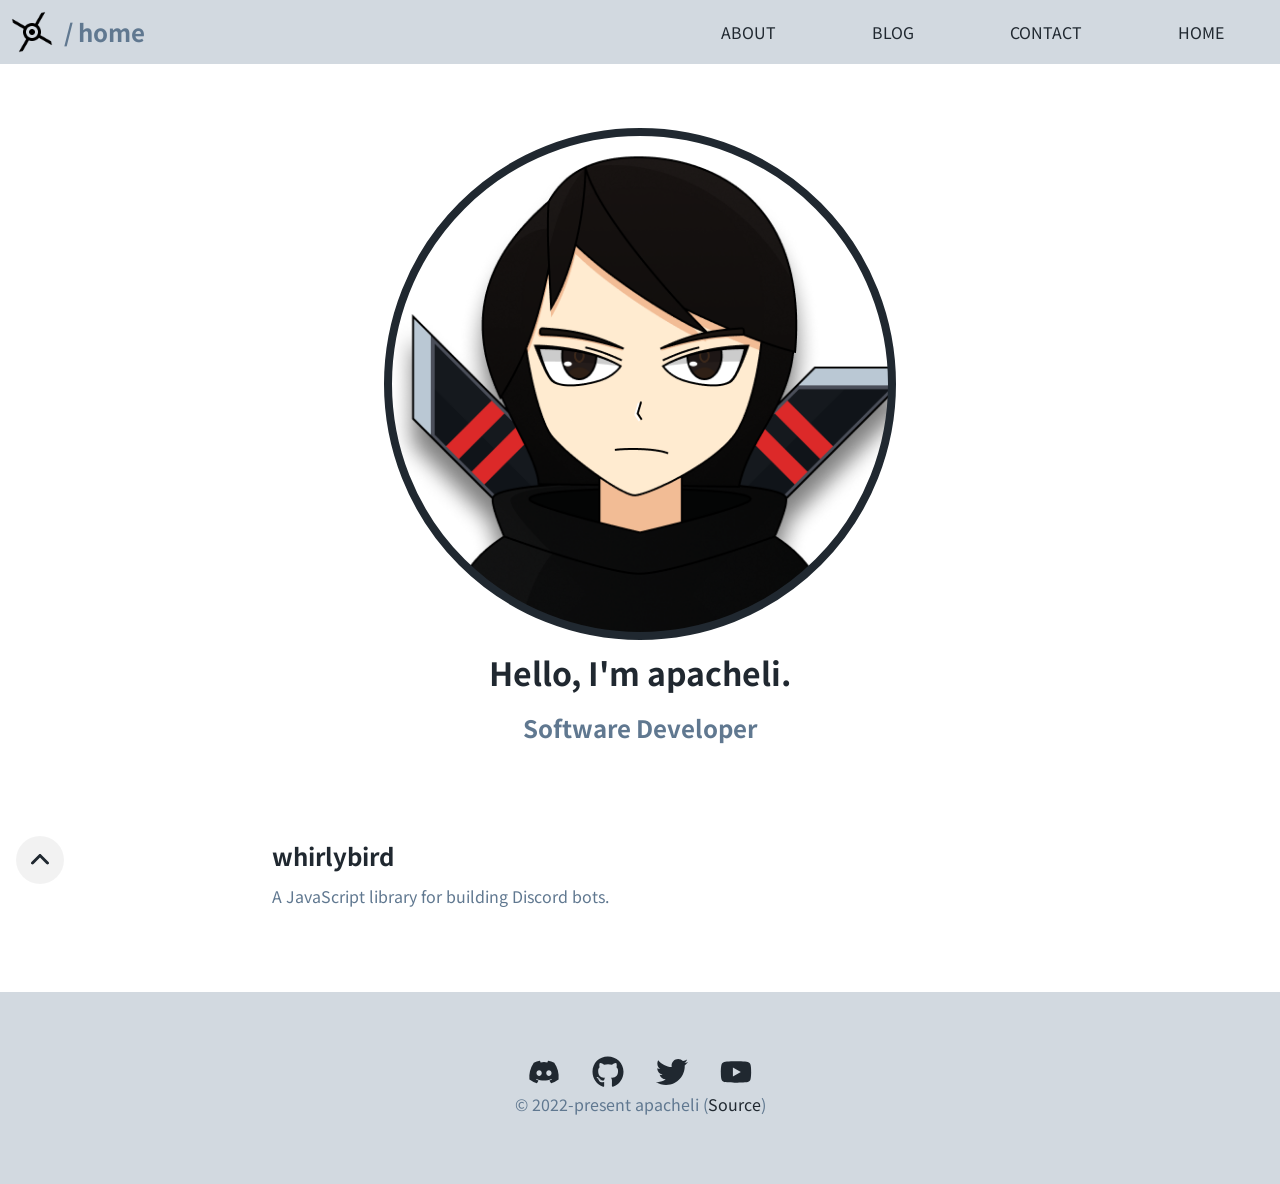
<file: index.html>
<!DOCTYPE html>
<html>

<head>
  <title>home / apacheli</title>

  <link rel="icon" href="/assets/favicon.png" />
  <link rel="stylesheet" href="/index.css" />

  <meta name="viewport" content="width=device-width, initial-scale=1" />

  <meta property="og:description" content="Hello, I'm apacheli." />
  <meta property="og:image" content="https://apache.li/assets/portrait.png" />
  <meta property="og:title" content="apacheli" />
  <meta property="og:type" content="website" />
  <meta property="og:url" content="https://apache.li/" />
</head>

<body>
  <div class="content">
    <header class="tc title">
      <div class="portrait"></div>
      <h1>Hello, I'm apacheli.</h1>
      <h2>Software Developer</h2>
    </header>

    <div class="card-list top-mg">
      <a class="card" href="https://github.com/apacheli/whirlybird">
        <h2>whirlybird</h2>
        <p>A JavaScript library for building Discord bots.</p>
      </a>
    </div>
  </div>

  <a class="scroll-to-top" href="#">
    <svg xmlns="http://www.w3.org/2000/svg" height="1em" viewBox="0 0 448 512">
      <path d="M201.4 137.4c12.5-12.5 32.8-12.5 45.3 0l160 160c12.5 12.5 12.5 32.8 0 45.3s-32.8 12.5-45.3 0L224 205.3 86.6 342.6c-12.5 12.5-32.8 12.5-45.3 0s-12.5-32.8 0-45.3l160-160z" />
    </svg>
  </a>

  <footer class="ft top-mg">
    <ul class="socials">
      <!-- Discord -->
      <li>
        <a href="https://discord.com/users/460612586061430806">
          <svg xmlns="http://www.w3.org/2000/svg" height="1em" viewBox="0 0 640 512">
            <path d="M524.531,69.836a1.5,1.5,0,0,0-.764-.7A485.065,485.065,0,0,0,404.081,32.03a1.816,1.816,0,0,0-1.923.91,337.461,337.461,0,0,0-14.9,30.6,447.848,447.848,0,0,0-134.426,0,309.541,309.541,0,0,0-15.135-30.6,1.89,1.89,0,0,0-1.924-.91A483.689,483.689,0,0,0,116.085,69.137a1.712,1.712,0,0,0-.788.676C39.068,183.651,18.186,294.69,28.43,404.354a2.016,2.016,0,0,0,.765,1.375A487.666,487.666,0,0,0,176.02,479.918a1.9,1.9,0,0,0,2.063-.676A348.2,348.2,0,0,0,208.12,430.4a1.86,1.86,0,0,0-1.019-2.588,321.173,321.173,0,0,1-45.868-21.853,1.885,1.885,0,0,1-.185-3.126c3.082-2.309,6.166-4.711,9.109-7.137a1.819,1.819,0,0,1,1.9-.256c96.229,43.917,200.41,43.917,295.5,0a1.812,1.812,0,0,1,1.924.233c2.944,2.426,6.027,4.851,9.132,7.16a1.884,1.884,0,0,1-.162,3.126,301.407,301.407,0,0,1-45.89,21.83,1.875,1.875,0,0,0-1,2.611,391.055,391.055,0,0,0,30.014,48.815,1.864,1.864,0,0,0,2.063.7A486.048,486.048,0,0,0,610.7,405.729a1.882,1.882,0,0,0,.765-1.352C623.729,277.594,590.933,167.465,524.531,69.836ZM222.491,337.58c-28.972,0-52.844-26.587-52.844-59.239S193.056,219.1,222.491,219.1c29.665,0,53.306,26.82,52.843,59.239C275.334,310.993,251.924,337.58,222.491,337.58Zm195.38,0c-28.971,0-52.843-26.587-52.843-59.239S388.437,219.1,417.871,219.1c29.667,0,53.307,26.82,52.844,59.239C470.715,310.993,447.538,337.58,417.871,337.58Z" />
          </svg>
        </a>
      </li>
      <!-- GitHub -->
      <li>
        <a href="https://github.com/apacheli">
          <svg xmlns="http://www.w3.org/2000/svg" height="1em" viewBox="0 0 496 512">
            <path d="M165.9 397.4c0 2-2.3 3.6-5.2 3.6-3.3.3-5.6-1.3-5.6-3.6 0-2 2.3-3.6 5.2-3.6 3-.3 5.6 1.3 5.6 3.6zm-31.1-4.5c-.7 2 1.3 4.3 4.3 4.9 2.6 1 5.6 0 6.2-2s-1.3-4.3-4.3-5.2c-2.6-.7-5.5.3-6.2 2.3zm44.2-1.7c-2.9.7-4.9 2.6-4.6 4.9.3 2 2.9 3.3 5.9 2.6 2.9-.7 4.9-2.6 4.6-4.6-.3-1.9-3-3.2-5.9-2.9zM244.8 8C106.1 8 0 113.3 0 252c0 110.9 69.8 205.8 169.5 239.2 12.8 2.3 17.3-5.6 17.3-12.1 0-6.2-.3-40.4-.3-61.4 0 0-70 15-84.7-29.8 0 0-11.4-29.1-27.8-36.6 0 0-22.9-15.7 1.6-15.4 0 0 24.9 2 38.6 25.8 21.9 38.6 58.6 27.5 72.9 20.9 2.3-16 8.8-27.1 16-33.7-55.9-6.2-112.3-14.3-112.3-110.5 0-27.5 7.6-41.3 23.6-58.9-2.6-6.5-11.1-33.3 2.6-67.9 20.9-6.5 69 27 69 27 20-5.6 41.5-8.5 62.8-8.5s42.8 2.9 62.8 8.5c0 0 48.1-33.6 69-27 13.7 34.7 5.2 61.4 2.6 67.9 16 17.7 25.8 31.5 25.8 58.9 0 96.5-58.9 104.2-114.8 110.5 9.2 7.9 17 22.9 17 46.4 0 33.7-.3 75.4-.3 83.6 0 6.5 4.6 14.4 17.3 12.1C428.2 457.8 496 362.9 496 252 496 113.3 383.5 8 244.8 8zM97.2 352.9c-1.3 1-1 3.3.7 5.2 1.6 1.6 3.9 2.3 5.2 1 1.3-1 1-3.3-.7-5.2-1.6-1.6-3.9-2.3-5.2-1zm-10.8-8.1c-.7 1.3.3 2.9 2.3 3.9 1.6 1 3.6.7 4.3-.7.7-1.3-.3-2.9-2.3-3.9-2-.6-3.6-.3-4.3.7zm32.4 35.6c-1.6 1.3-1 4.3 1.3 6.2 2.3 2.3 5.2 2.6 6.5 1 1.3-1.3.7-4.3-1.3-6.2-2.2-2.3-5.2-2.6-6.5-1zm-11.4-14.7c-1.6 1-1.6 3.6 0 5.9 1.6 2.3 4.3 3.3 5.6 2.3 1.6-1.3 1.6-3.9 0-6.2-1.4-2.3-4-3.3-5.6-2z" />
          </svg>
        </a>
      </li>
      <!-- Twitter -->
      <li>
        <a href="https://twitter.com/apacheopteryx">
          <svg xmlns="http://www.w3.org/2000/svg" height="1em" viewBox="0 0 512 512">
            <path d="M459.37 151.716c.325 4.548.325 9.097.325 13.645 0 138.72-105.583 298.558-298.558 298.558-59.452 0-114.68-17.219-161.137-47.106 8.447.974 16.568 1.299 25.34 1.299 49.055 0 94.213-16.568 130.274-44.832-46.132-.975-84.792-31.188-98.112-72.772 6.498.974 12.995 1.624 19.818 1.624 9.421 0 18.843-1.3 27.614-3.573-48.081-9.747-84.143-51.98-84.143-102.985v-1.299c13.969 7.797 30.214 12.67 47.431 13.319-28.264-18.843-46.781-51.005-46.781-87.391 0-19.492 5.197-37.36 14.294-52.954 51.655 63.675 129.3 105.258 216.365 109.807-1.624-7.797-2.599-15.918-2.599-24.04 0-57.828 46.782-104.934 104.934-104.934 30.213 0 57.502 12.67 76.67 33.137 23.715-4.548 46.456-13.32 66.599-25.34-7.798 24.366-24.366 44.833-46.132 57.827 21.117-2.273 41.584-8.122 60.426-16.243-14.292 20.791-32.161 39.308-52.628 54.253z" />
          </svg>
        </a>
      </li>
      <!-- YouTube -->
      <li>
        <a href="https://youtube.com/@apacheli">
          <svg xmlns="http://www.w3.org/2000/svg" height="1em" viewBox="0 0 576 512">
            <path d="M549.655 124.083c-6.281-23.65-24.787-42.276-48.284-48.597C458.781 64 288 64 288 64S117.22 64 74.629 75.486c-23.497 6.322-42.003 24.947-48.284 48.597-11.412 42.867-11.412 132.305-11.412 132.305s0 89.438 11.412 132.305c6.281 23.65 24.787 41.5 48.284 47.821C117.22 448 288 448 288 448s170.78 0 213.371-11.486c23.497-6.321 42.003-24.171 48.284-47.821 11.412-42.867 11.412-132.305 11.412-132.305s0-89.438-11.412-132.305zm-317.51 213.508V175.185l142.739 81.205-142.739 81.201z" />
          </svg>
        </a>
      </li>
    </ul>
    <p>© 2022-present apacheli (<a href="https://github.com/apacheli/apache.li">Source</a>)</p>
  </footer>

  <header class="hd">
    <a class="logo" href="/">
      <div class="logo-icon"></div>
      <h2 class="logo-text">/ home</h2>
    </a>

    <input type="checkbox" id="menu-button" />
    <!-- ≡ -->
    <label for="menu-button" class="nm-button">
      <svg xmlns="http://www.w3.org/2000/svg" height="1em" viewBox="0 0 448 512">
        <path d="M0 96C0 78.3 14.3 64 32 64H416c17.7 0 32 14.3 32 32s-14.3 32-32 32H32C14.3 128 0 113.7 0 96zM0 256c0-17.7 14.3-32 32-32H416c17.7 0 32 14.3 32 32s-14.3 32-32 32H32c-17.7 0-32-14.3-32-32zM448 416c0 17.7-14.3 32-32 32H32c-17.7 0-32-14.3-32-32s14.3-32 32-32H416c17.7 0 32 14.3 32 32z" />
      </svg>
    </label>

    <nav class="navigator">
      <ul>
        <li><a href="/about">ABOUT</a></li>
        <li><a href="/blog">BLOG</a></li>
        <li><a href="/contact">CONTACT</a></li>
        <li><a href="/">HOME</a></li>
      </ul>
    </nav>

    <!-- x -->
    <label for="menu-button" class="nm-button x-button">
      <svg xmlns="http://www.w3.org/2000/svg" height="1em" viewBox="0 0 384 512">
        <path d="M342.6 150.6c12.5-12.5 12.5-32.8 0-45.3s-32.8-12.5-45.3 0L192 210.7 86.6 105.4c-12.5-12.5-32.8-12.5-45.3 0s-12.5 32.8 0 45.3L146.7 256 41.4 361.4c-12.5 12.5-12.5 32.8 0 45.3s32.8 12.5 45.3 0L192 301.3 297.4 406.6c12.5 12.5 32.8 12.5 45.3 0s12.5-32.8 0-45.3L237.3 256 342.6 150.6z" />
      </svg>
    </label>
  </header>
</body>

</html>
</file>
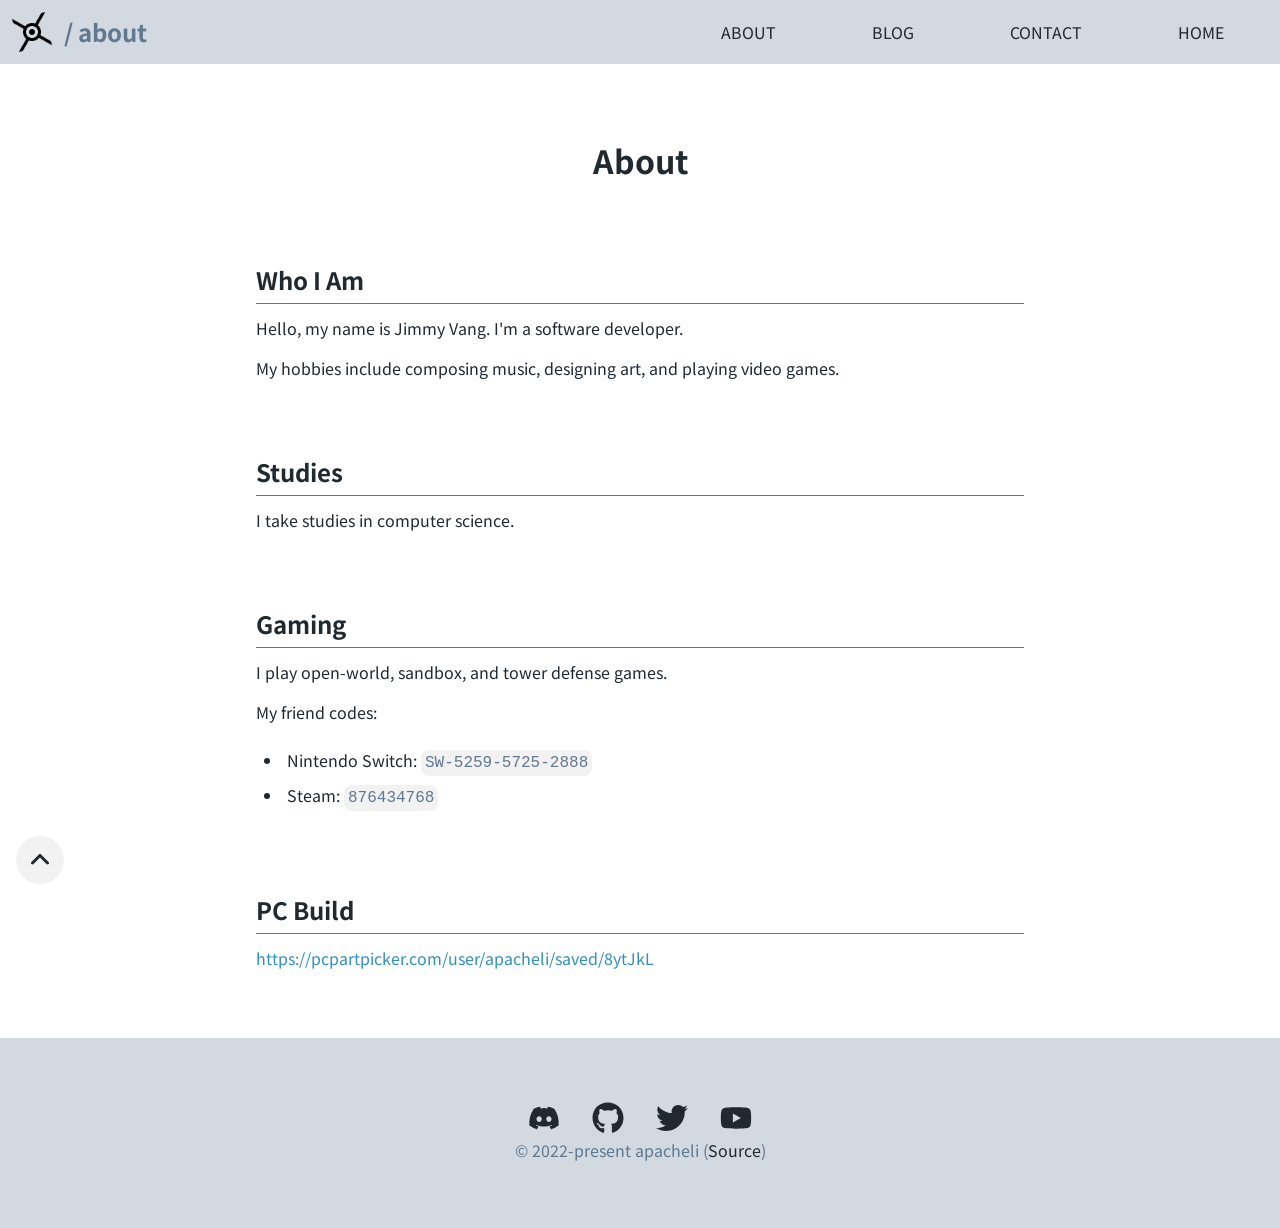
<file: about.html>
<!DOCTYPE html>
<html>

<head>
  <title>about / apacheli</title>

  <link rel="icon" href="/assets/favicon.png" />
  <link rel="stylesheet" href="/index.css" />

  <meta name="viewport" content="width=device-width, initial-scale=1" />

  <meta property="og:description" content="Hello, I'm apacheli." />
  <meta property="og:image" content="https://apache.li/assets/portrait.png" />
  <meta property="og:title" content="apacheli" />
  <meta property="og:type" content="website" />
  <meta property="og:url" content="https://apache.li/" />
</head>

<body>
  <div class="content">
    <header class="tc title">
      <h1>About</h1>
    </header>

    <div class="text top-mg">
      <section>
        <h2>Who I Am</h2>
        <p>Hello, my name is Jimmy Vang. I'm a software developer.</p>
        <p>My hobbies include composing music, designing art, and playing video games.</p>
      </section>
      <section>
        <h2>Studies</h2>
        <p>I take studies in computer science.</p>
      </section>
      <section>
        <h2>Gaming</h2>
        <p>I play open-world, sandbox, and tower defense games.</p>
        <p>My friend codes:</p>
        <ul>
          <li>Nintendo Switch: <code>SW-5259-5725-2888</code></li>
          <li>Steam: <code>876434768</code></li>
        </ul>
      </section>
      <section>
        <h2>PC Build</h2>
        <p><a href="https://pcpartpicker.com/user/apacheli/saved/8ytJkL">https://pcpartpicker.com/user/apacheli/saved/8ytJkL</a></p>
      </section>
    </div>
  </div>

  <a class="scroll-to-top" href="#">
    <svg xmlns="http://www.w3.org/2000/svg" height="1em" viewBox="0 0 448 512">
      <path d="M201.4 137.4c12.5-12.5 32.8-12.5 45.3 0l160 160c12.5 12.5 12.5 32.8 0 45.3s-32.8 12.5-45.3 0L224 205.3 86.6 342.6c-12.5 12.5-32.8 12.5-45.3 0s-12.5-32.8 0-45.3l160-160z" />
    </svg>
  </a>

  <footer class="ft top-mg">
    <ul class="socials">
      <!-- Discord -->
      <li>
        <a href="https://discord.com/users/460612586061430806">
          <svg xmlns="http://www.w3.org/2000/svg" height="1em" viewBox="0 0 640 512">
            <path d="M524.531,69.836a1.5,1.5,0,0,0-.764-.7A485.065,485.065,0,0,0,404.081,32.03a1.816,1.816,0,0,0-1.923.91,337.461,337.461,0,0,0-14.9,30.6,447.848,447.848,0,0,0-134.426,0,309.541,309.541,0,0,0-15.135-30.6,1.89,1.89,0,0,0-1.924-.91A483.689,483.689,0,0,0,116.085,69.137a1.712,1.712,0,0,0-.788.676C39.068,183.651,18.186,294.69,28.43,404.354a2.016,2.016,0,0,0,.765,1.375A487.666,487.666,0,0,0,176.02,479.918a1.9,1.9,0,0,0,2.063-.676A348.2,348.2,0,0,0,208.12,430.4a1.86,1.86,0,0,0-1.019-2.588,321.173,321.173,0,0,1-45.868-21.853,1.885,1.885,0,0,1-.185-3.126c3.082-2.309,6.166-4.711,9.109-7.137a1.819,1.819,0,0,1,1.9-.256c96.229,43.917,200.41,43.917,295.5,0a1.812,1.812,0,0,1,1.924.233c2.944,2.426,6.027,4.851,9.132,7.16a1.884,1.884,0,0,1-.162,3.126,301.407,301.407,0,0,1-45.89,21.83,1.875,1.875,0,0,0-1,2.611,391.055,391.055,0,0,0,30.014,48.815,1.864,1.864,0,0,0,2.063.7A486.048,486.048,0,0,0,610.7,405.729a1.882,1.882,0,0,0,.765-1.352C623.729,277.594,590.933,167.465,524.531,69.836ZM222.491,337.58c-28.972,0-52.844-26.587-52.844-59.239S193.056,219.1,222.491,219.1c29.665,0,53.306,26.82,52.843,59.239C275.334,310.993,251.924,337.58,222.491,337.58Zm195.38,0c-28.971,0-52.843-26.587-52.843-59.239S388.437,219.1,417.871,219.1c29.667,0,53.307,26.82,52.844,59.239C470.715,310.993,447.538,337.58,417.871,337.58Z" />
          </svg>
        </a>
      </li>
      <!-- GitHub -->
      <li>
        <a href="https://github.com/apacheli">
          <svg xmlns="http://www.w3.org/2000/svg" height="1em" viewBox="0 0 496 512">
            <path d="M165.9 397.4c0 2-2.3 3.6-5.2 3.6-3.3.3-5.6-1.3-5.6-3.6 0-2 2.3-3.6 5.2-3.6 3-.3 5.6 1.3 5.6 3.6zm-31.1-4.5c-.7 2 1.3 4.3 4.3 4.9 2.6 1 5.6 0 6.2-2s-1.3-4.3-4.3-5.2c-2.6-.7-5.5.3-6.2 2.3zm44.2-1.7c-2.9.7-4.9 2.6-4.6 4.9.3 2 2.9 3.3 5.9 2.6 2.9-.7 4.9-2.6 4.6-4.6-.3-1.9-3-3.2-5.9-2.9zM244.8 8C106.1 8 0 113.3 0 252c0 110.9 69.8 205.8 169.5 239.2 12.8 2.3 17.3-5.6 17.3-12.1 0-6.2-.3-40.4-.3-61.4 0 0-70 15-84.7-29.8 0 0-11.4-29.1-27.8-36.6 0 0-22.9-15.7 1.6-15.4 0 0 24.9 2 38.6 25.8 21.9 38.6 58.6 27.5 72.9 20.9 2.3-16 8.8-27.1 16-33.7-55.9-6.2-112.3-14.3-112.3-110.5 0-27.5 7.6-41.3 23.6-58.9-2.6-6.5-11.1-33.3 2.6-67.9 20.9-6.5 69 27 69 27 20-5.6 41.5-8.5 62.8-8.5s42.8 2.9 62.8 8.5c0 0 48.1-33.6 69-27 13.7 34.7 5.2 61.4 2.6 67.9 16 17.7 25.8 31.5 25.8 58.9 0 96.5-58.9 104.2-114.8 110.5 9.2 7.9 17 22.9 17 46.4 0 33.7-.3 75.4-.3 83.6 0 6.5 4.6 14.4 17.3 12.1C428.2 457.8 496 362.9 496 252 496 113.3 383.5 8 244.8 8zM97.2 352.9c-1.3 1-1 3.3.7 5.2 1.6 1.6 3.9 2.3 5.2 1 1.3-1 1-3.3-.7-5.2-1.6-1.6-3.9-2.3-5.2-1zm-10.8-8.1c-.7 1.3.3 2.9 2.3 3.9 1.6 1 3.6.7 4.3-.7.7-1.3-.3-2.9-2.3-3.9-2-.6-3.6-.3-4.3.7zm32.4 35.6c-1.6 1.3-1 4.3 1.3 6.2 2.3 2.3 5.2 2.6 6.5 1 1.3-1.3.7-4.3-1.3-6.2-2.2-2.3-5.2-2.6-6.5-1zm-11.4-14.7c-1.6 1-1.6 3.6 0 5.9 1.6 2.3 4.3 3.3 5.6 2.3 1.6-1.3 1.6-3.9 0-6.2-1.4-2.3-4-3.3-5.6-2z" />
          </svg>
        </a>
      </li>
      <!-- Twitter -->
      <li>
        <a href="https://twitter.com/apacheopteryx">
          <svg xmlns="http://www.w3.org/2000/svg" height="1em" viewBox="0 0 512 512">
            <path d="M459.37 151.716c.325 4.548.325 9.097.325 13.645 0 138.72-105.583 298.558-298.558 298.558-59.452 0-114.68-17.219-161.137-47.106 8.447.974 16.568 1.299 25.34 1.299 49.055 0 94.213-16.568 130.274-44.832-46.132-.975-84.792-31.188-98.112-72.772 6.498.974 12.995 1.624 19.818 1.624 9.421 0 18.843-1.3 27.614-3.573-48.081-9.747-84.143-51.98-84.143-102.985v-1.299c13.969 7.797 30.214 12.67 47.431 13.319-28.264-18.843-46.781-51.005-46.781-87.391 0-19.492 5.197-37.36 14.294-52.954 51.655 63.675 129.3 105.258 216.365 109.807-1.624-7.797-2.599-15.918-2.599-24.04 0-57.828 46.782-104.934 104.934-104.934 30.213 0 57.502 12.67 76.67 33.137 23.715-4.548 46.456-13.32 66.599-25.34-7.798 24.366-24.366 44.833-46.132 57.827 21.117-2.273 41.584-8.122 60.426-16.243-14.292 20.791-32.161 39.308-52.628 54.253z" />
          </svg>
        </a>
      </li>
      <!-- YouTube -->
      <li>
        <a href="https://youtube.com/@apacheli">
          <svg xmlns="http://www.w3.org/2000/svg" height="1em" viewBox="0 0 576 512">
            <path d="M549.655 124.083c-6.281-23.65-24.787-42.276-48.284-48.597C458.781 64 288 64 288 64S117.22 64 74.629 75.486c-23.497 6.322-42.003 24.947-48.284 48.597-11.412 42.867-11.412 132.305-11.412 132.305s0 89.438 11.412 132.305c6.281 23.65 24.787 41.5 48.284 47.821C117.22 448 288 448 288 448s170.78 0 213.371-11.486c23.497-6.321 42.003-24.171 48.284-47.821 11.412-42.867 11.412-132.305 11.412-132.305s0-89.438-11.412-132.305zm-317.51 213.508V175.185l142.739 81.205-142.739 81.201z" />
          </svg>
        </a>
      </li>
    </ul>
    <p>© 2022-present apacheli (<a href="https://github.com/apacheli/apache.li">Source</a>)</p>
  </footer>

  <header class="hd">
    <a class="logo" href="/">
      <div class="logo-icon"></div>
      <h2 class="logo-text">/ about</h2>
    </a>

    <input type="checkbox" id="menu-button" />
    <!-- ≡ -->
    <label for="menu-button" class="nm-button">
      <svg xmlns="http://www.w3.org/2000/svg" height="1em" viewBox="0 0 448 512">
        <path d="M0 96C0 78.3 14.3 64 32 64H416c17.7 0 32 14.3 32 32s-14.3 32-32 32H32C14.3 128 0 113.7 0 96zM0 256c0-17.7 14.3-32 32-32H416c17.7 0 32 14.3 32 32s-14.3 32-32 32H32c-17.7 0-32-14.3-32-32zM448 416c0 17.7-14.3 32-32 32H32c-17.7 0-32-14.3-32-32s14.3-32 32-32H416c17.7 0 32 14.3 32 32z" />
      </svg>
    </label>

    <nav class="navigator">
      <ul>
        <li><a href="/about">ABOUT</a></li>
        <li><a href="/blog">BLOG</a></li>
        <li><a href="/contact">CONTACT</a></li>
        <li><a href="/">HOME</a></li>
      </ul>
    </nav>

    <!-- x -->
    <label for="menu-button" class="nm-button x-button">
      <svg xmlns="http://www.w3.org/2000/svg" height="1em" viewBox="0 0 384 512">
        <path d="M342.6 150.6c12.5-12.5 12.5-32.8 0-45.3s-32.8-12.5-45.3 0L192 210.7 86.6 105.4c-12.5-12.5-32.8-12.5-45.3 0s-12.5 32.8 0 45.3L146.7 256 41.4 361.4c-12.5 12.5-12.5 32.8 0 45.3s32.8 12.5 45.3 0L192 301.3 297.4 406.6c12.5 12.5 32.8 12.5 45.3 0s12.5-32.8 0-45.3L237.3 256 342.6 150.6z" />
      </svg>
    </label>
  </header>
</body>

</html>
</file>
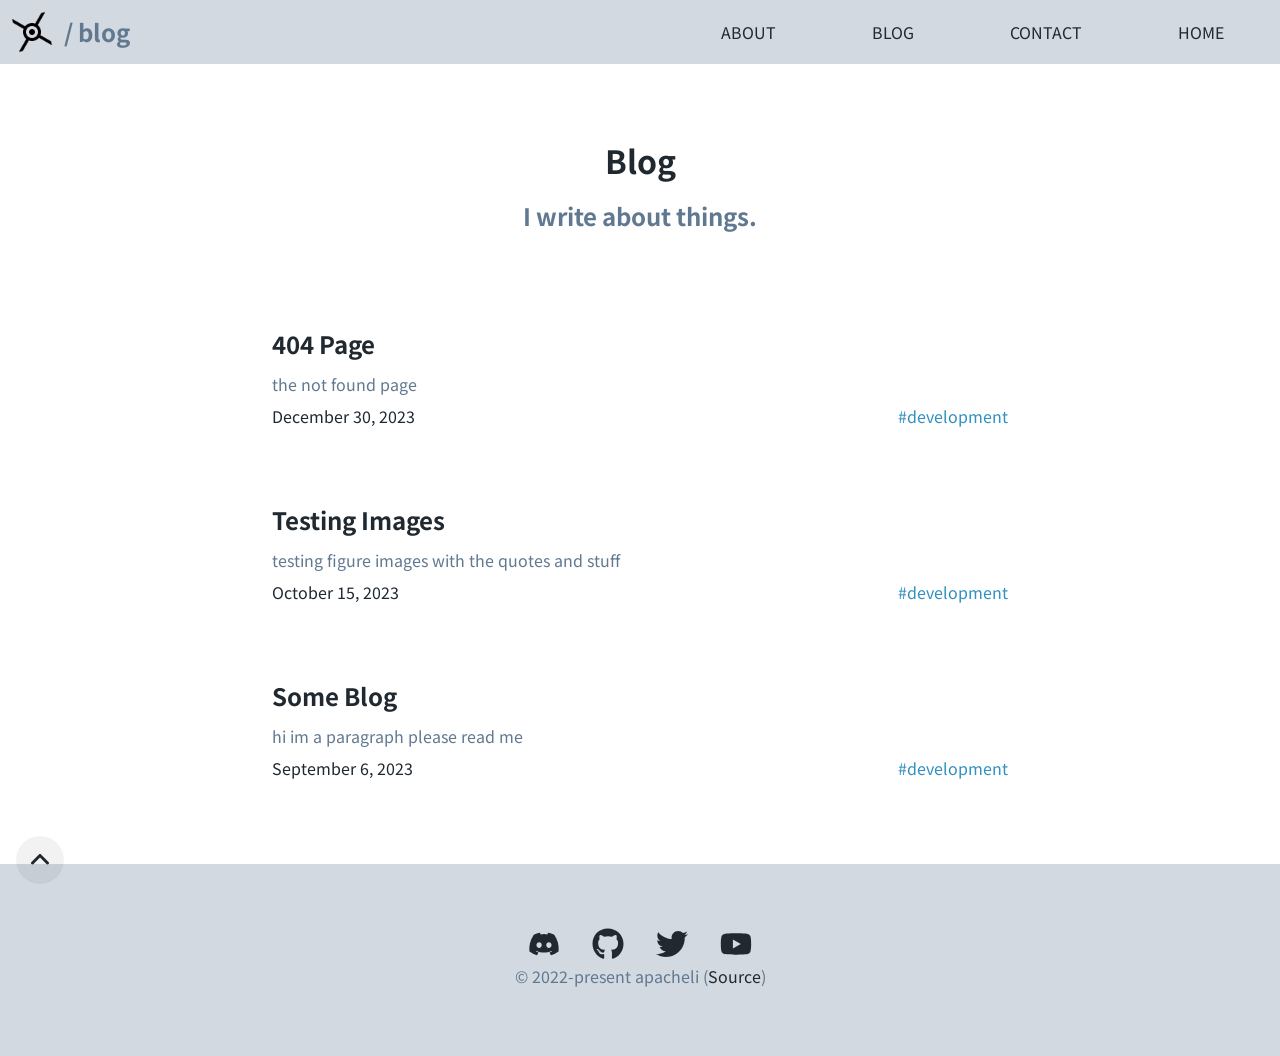
<file: blog.html>
<!DOCTYPE html>
<html>

<head>
  <title>blog / apacheli</title>

  <link rel="icon" href="/assets/favicon.png" />
  <link rel="stylesheet" href="/index.css" />

  <meta name="viewport" content="width=device-width, initial-scale=1" />

  <meta property="og:description" content="Hello, I'm apacheli." />
  <meta property="og:image" content="https://apache.li/assets/portrait.png" />
  <meta property="og:title" content="apacheli" />
  <meta property="og:type" content="website" />
  <meta property="og:url" content="https://apache.li/" />
</head>

<body>
  <div class="content">
    <header class="tc title">
      <h1>Blog</h1>
      <h2>I write about things.</h2>
    </header>

    <div class="card-list top-mg">
      <a class="card" href="/404">
        <h2>404 Page</h2>
        <p>the not found page</p>
        <time datetime="2023-10-15">December 30, 2023</time>
        <span>development</span>
      </a>

      <a class="card" href="/blog/testing-images">
        <h2>Testing Images</h2>
        <p>testing figure images with the quotes and stuff</p>
        <time datetime="2023-10-15">October 15, 2023</time>
        <span>development</span>
      </a>

      <a class="card" href="/blog/some-blog">
        <h2>Some Blog</h2>
        <p>hi im a paragraph please read me</p>
        <time datetime="2023-09-06">September 6, 2023</time>
        <span>development</span>
      </a>
    </div>
  </div>

  <a class="scroll-to-top" href="#">
    <svg xmlns="http://www.w3.org/2000/svg" height="1em" viewBox="0 0 448 512">
      <path d="M201.4 137.4c12.5-12.5 32.8-12.5 45.3 0l160 160c12.5 12.5 12.5 32.8 0 45.3s-32.8 12.5-45.3 0L224 205.3 86.6 342.6c-12.5 12.5-32.8 12.5-45.3 0s-12.5-32.8 0-45.3l160-160z" />
    </svg>
  </a>

  <footer class="ft top-mg">
    <ul class="socials">
      <!-- Discord -->
      <li>
        <a href="https://discord.com/users/460612586061430806">
          <svg xmlns="http://www.w3.org/2000/svg" height="1em" viewBox="0 0 640 512">
            <path d="M524.531,69.836a1.5,1.5,0,0,0-.764-.7A485.065,485.065,0,0,0,404.081,32.03a1.816,1.816,0,0,0-1.923.91,337.461,337.461,0,0,0-14.9,30.6,447.848,447.848,0,0,0-134.426,0,309.541,309.541,0,0,0-15.135-30.6,1.89,1.89,0,0,0-1.924-.91A483.689,483.689,0,0,0,116.085,69.137a1.712,1.712,0,0,0-.788.676C39.068,183.651,18.186,294.69,28.43,404.354a2.016,2.016,0,0,0,.765,1.375A487.666,487.666,0,0,0,176.02,479.918a1.9,1.9,0,0,0,2.063-.676A348.2,348.2,0,0,0,208.12,430.4a1.86,1.86,0,0,0-1.019-2.588,321.173,321.173,0,0,1-45.868-21.853,1.885,1.885,0,0,1-.185-3.126c3.082-2.309,6.166-4.711,9.109-7.137a1.819,1.819,0,0,1,1.9-.256c96.229,43.917,200.41,43.917,295.5,0a1.812,1.812,0,0,1,1.924.233c2.944,2.426,6.027,4.851,9.132,7.16a1.884,1.884,0,0,1-.162,3.126,301.407,301.407,0,0,1-45.89,21.83,1.875,1.875,0,0,0-1,2.611,391.055,391.055,0,0,0,30.014,48.815,1.864,1.864,0,0,0,2.063.7A486.048,486.048,0,0,0,610.7,405.729a1.882,1.882,0,0,0,.765-1.352C623.729,277.594,590.933,167.465,524.531,69.836ZM222.491,337.58c-28.972,0-52.844-26.587-52.844-59.239S193.056,219.1,222.491,219.1c29.665,0,53.306,26.82,52.843,59.239C275.334,310.993,251.924,337.58,222.491,337.58Zm195.38,0c-28.971,0-52.843-26.587-52.843-59.239S388.437,219.1,417.871,219.1c29.667,0,53.307,26.82,52.844,59.239C470.715,310.993,447.538,337.58,417.871,337.58Z" />
          </svg>
        </a>
      </li>
      <!-- GitHub -->
      <li>
        <a href="https://github.com/apacheli">
          <svg xmlns="http://www.w3.org/2000/svg" height="1em" viewBox="0 0 496 512">
            <path d="M165.9 397.4c0 2-2.3 3.6-5.2 3.6-3.3.3-5.6-1.3-5.6-3.6 0-2 2.3-3.6 5.2-3.6 3-.3 5.6 1.3 5.6 3.6zm-31.1-4.5c-.7 2 1.3 4.3 4.3 4.9 2.6 1 5.6 0 6.2-2s-1.3-4.3-4.3-5.2c-2.6-.7-5.5.3-6.2 2.3zm44.2-1.7c-2.9.7-4.9 2.6-4.6 4.9.3 2 2.9 3.3 5.9 2.6 2.9-.7 4.9-2.6 4.6-4.6-.3-1.9-3-3.2-5.9-2.9zM244.8 8C106.1 8 0 113.3 0 252c0 110.9 69.8 205.8 169.5 239.2 12.8 2.3 17.3-5.6 17.3-12.1 0-6.2-.3-40.4-.3-61.4 0 0-70 15-84.7-29.8 0 0-11.4-29.1-27.8-36.6 0 0-22.9-15.7 1.6-15.4 0 0 24.9 2 38.6 25.8 21.9 38.6 58.6 27.5 72.9 20.9 2.3-16 8.8-27.1 16-33.7-55.9-6.2-112.3-14.3-112.3-110.5 0-27.5 7.6-41.3 23.6-58.9-2.6-6.5-11.1-33.3 2.6-67.9 20.9-6.5 69 27 69 27 20-5.6 41.5-8.5 62.8-8.5s42.8 2.9 62.8 8.5c0 0 48.1-33.6 69-27 13.7 34.7 5.2 61.4 2.6 67.9 16 17.7 25.8 31.5 25.8 58.9 0 96.5-58.9 104.2-114.8 110.5 9.2 7.9 17 22.9 17 46.4 0 33.7-.3 75.4-.3 83.6 0 6.5 4.6 14.4 17.3 12.1C428.2 457.8 496 362.9 496 252 496 113.3 383.5 8 244.8 8zM97.2 352.9c-1.3 1-1 3.3.7 5.2 1.6 1.6 3.9 2.3 5.2 1 1.3-1 1-3.3-.7-5.2-1.6-1.6-3.9-2.3-5.2-1zm-10.8-8.1c-.7 1.3.3 2.9 2.3 3.9 1.6 1 3.6.7 4.3-.7.7-1.3-.3-2.9-2.3-3.9-2-.6-3.6-.3-4.3.7zm32.4 35.6c-1.6 1.3-1 4.3 1.3 6.2 2.3 2.3 5.2 2.6 6.5 1 1.3-1.3.7-4.3-1.3-6.2-2.2-2.3-5.2-2.6-6.5-1zm-11.4-14.7c-1.6 1-1.6 3.6 0 5.9 1.6 2.3 4.3 3.3 5.6 2.3 1.6-1.3 1.6-3.9 0-6.2-1.4-2.3-4-3.3-5.6-2z" />
          </svg>
        </a>
      </li>
      <!-- Twitter -->
      <li>
        <a href="https://twitter.com/apacheopteryx">
          <svg xmlns="http://www.w3.org/2000/svg" height="1em" viewBox="0 0 512 512">
            <path d="M459.37 151.716c.325 4.548.325 9.097.325 13.645 0 138.72-105.583 298.558-298.558 298.558-59.452 0-114.68-17.219-161.137-47.106 8.447.974 16.568 1.299 25.34 1.299 49.055 0 94.213-16.568 130.274-44.832-46.132-.975-84.792-31.188-98.112-72.772 6.498.974 12.995 1.624 19.818 1.624 9.421 0 18.843-1.3 27.614-3.573-48.081-9.747-84.143-51.98-84.143-102.985v-1.299c13.969 7.797 30.214 12.67 47.431 13.319-28.264-18.843-46.781-51.005-46.781-87.391 0-19.492 5.197-37.36 14.294-52.954 51.655 63.675 129.3 105.258 216.365 109.807-1.624-7.797-2.599-15.918-2.599-24.04 0-57.828 46.782-104.934 104.934-104.934 30.213 0 57.502 12.67 76.67 33.137 23.715-4.548 46.456-13.32 66.599-25.34-7.798 24.366-24.366 44.833-46.132 57.827 21.117-2.273 41.584-8.122 60.426-16.243-14.292 20.791-32.161 39.308-52.628 54.253z" />
          </svg>
        </a>
      </li>
      <!-- YouTube -->
      <li>
        <a href="https://youtube.com/@apacheli">
          <svg xmlns="http://www.w3.org/2000/svg" height="1em" viewBox="0 0 576 512">
            <path d="M549.655 124.083c-6.281-23.65-24.787-42.276-48.284-48.597C458.781 64 288 64 288 64S117.22 64 74.629 75.486c-23.497 6.322-42.003 24.947-48.284 48.597-11.412 42.867-11.412 132.305-11.412 132.305s0 89.438 11.412 132.305c6.281 23.65 24.787 41.5 48.284 47.821C117.22 448 288 448 288 448s170.78 0 213.371-11.486c23.497-6.321 42.003-24.171 48.284-47.821 11.412-42.867 11.412-132.305 11.412-132.305s0-89.438-11.412-132.305zm-317.51 213.508V175.185l142.739 81.205-142.739 81.201z" />
          </svg>
        </a>
      </li>
    </ul>
    <p>© 2022-present apacheli (<a href="https://github.com/apacheli/apache.li">Source</a>)</p>
  </footer>

  <header class="hd">
    <a class="logo" href="/">
      <div class="logo-icon"></div>
      <h2 class="logo-text">/ blog</h2>
    </a>

    <input type="checkbox" id="menu-button" />
    <!-- ≡ -->
    <label for="menu-button" class="nm-button">
      <svg xmlns="http://www.w3.org/2000/svg" height="1em" viewBox="0 0 448 512">
        <path d="M0 96C0 78.3 14.3 64 32 64H416c17.7 0 32 14.3 32 32s-14.3 32-32 32H32C14.3 128 0 113.7 0 96zM0 256c0-17.7 14.3-32 32-32H416c17.7 0 32 14.3 32 32s-14.3 32-32 32H32c-17.7 0-32-14.3-32-32zM448 416c0 17.7-14.3 32-32 32H32c-17.7 0-32-14.3-32-32s14.3-32 32-32H416c17.7 0 32 14.3 32 32z" />
      </svg>
    </label>

    <nav class="navigator">
      <ul>
        <li><a href="/about">ABOUT</a></li>
        <li><a href="/blog">BLOG</a></li>
        <li><a href="/contact">CONTACT</a></li>
        <li><a href="/">HOME</a></li>
      </ul>
    </nav>

    <!-- x -->
    <label for="menu-button" class="nm-button x-button">
      <svg xmlns="http://www.w3.org/2000/svg" height="1em" viewBox="0 0 384 512">
        <path d="M342.6 150.6c12.5-12.5 12.5-32.8 0-45.3s-32.8-12.5-45.3 0L192 210.7 86.6 105.4c-12.5-12.5-32.8-12.5-45.3 0s-12.5 32.8 0 45.3L146.7 256 41.4 361.4c-12.5 12.5-12.5 32.8 0 45.3s32.8 12.5 45.3 0L192 301.3 297.4 406.6c12.5 12.5 32.8 12.5 45.3 0s12.5-32.8 0-45.3L237.3 256 342.6 150.6z" />
      </svg>
    </label>
  </header>
</body>

</html>
</file>
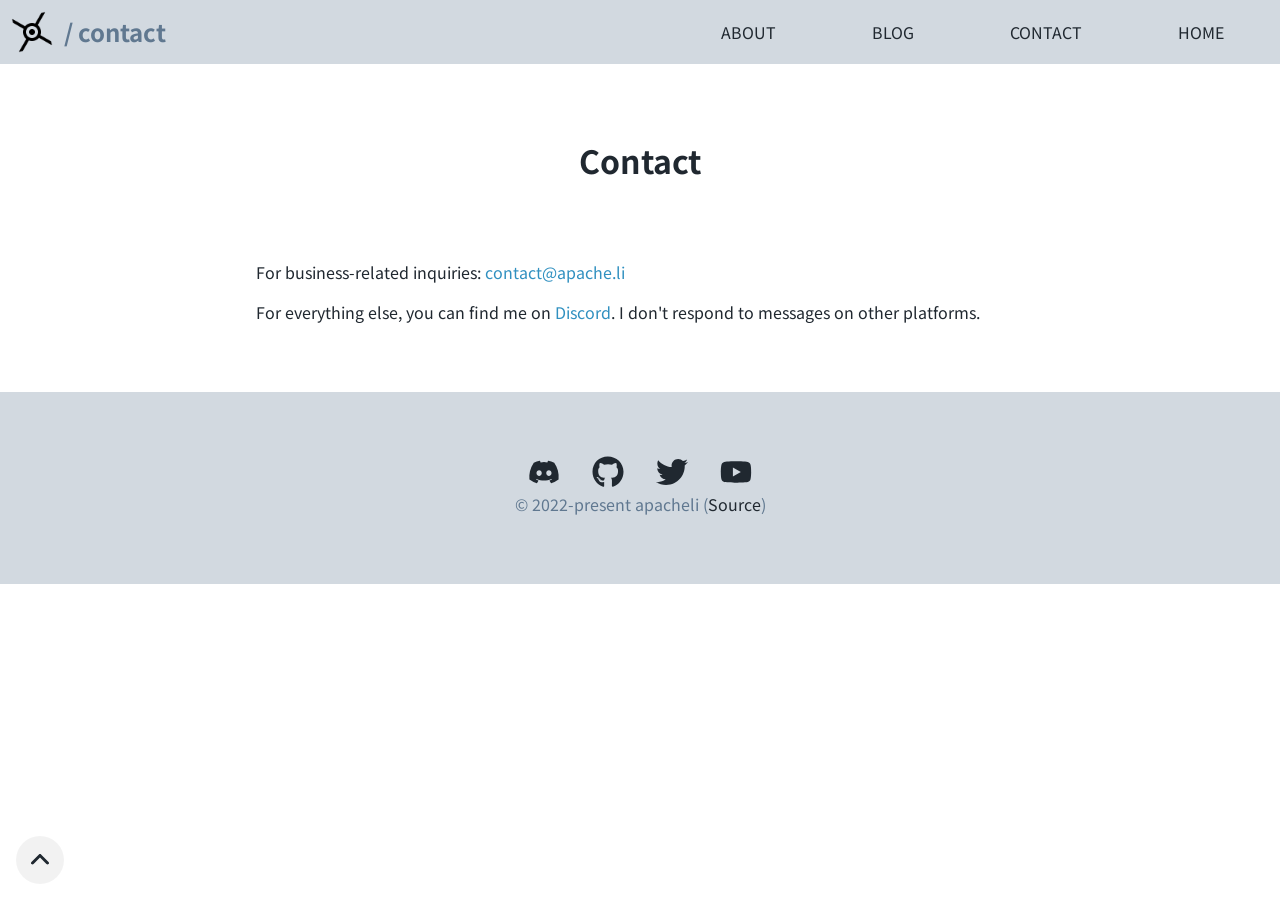
<file: contact.html>
<!DOCTYPE html>
<html>

<head>
  <title>contact / apacheli</title>

  <link rel="icon" href="/assets/favicon.png" />
  <link rel="stylesheet" href="/index.css" />

  <meta name="viewport" content="width=device-width, initial-scale=1" />

  <meta property="og:description" content="Hello, I'm apacheli." />
  <meta property="og:image" content="https://apache.li/assets/portrait.png" />
  <meta property="og:title" content="apacheli" />
  <meta property="og:type" content="website" />
  <meta property="og:url" content="https://apache.li/" />
</head>

<body>
  <div class="content">
    <header class="tc title">
      <h1>Contact</h1>
    </header>

    <div class="text top-mg">
      <p>For business-related inquiries: <a href="mailto:contact@apache.li">contact@apache.li</a></p>
      <p>For everything else, you can find me on <a href="https://discord.com/users/460612586061430806">Discord</a>. I don't respond to messages on other platforms.</p>
    </div>
  </div>

  <a class="scroll-to-top" href="#">
    <svg xmlns="http://www.w3.org/2000/svg" height="1em" viewBox="0 0 448 512">
      <path d="M201.4 137.4c12.5-12.5 32.8-12.5 45.3 0l160 160c12.5 12.5 12.5 32.8 0 45.3s-32.8 12.5-45.3 0L224 205.3 86.6 342.6c-12.5 12.5-32.8 12.5-45.3 0s-12.5-32.8 0-45.3l160-160z" />
    </svg>
  </a>

  <footer class="ft top-mg">
    <ul class="socials">
      <!-- Discord -->
      <li>
        <a href="https://discord.com/users/460612586061430806">
          <svg xmlns="http://www.w3.org/2000/svg" height="1em" viewBox="0 0 640 512">
            <path d="M524.531,69.836a1.5,1.5,0,0,0-.764-.7A485.065,485.065,0,0,0,404.081,32.03a1.816,1.816,0,0,0-1.923.91,337.461,337.461,0,0,0-14.9,30.6,447.848,447.848,0,0,0-134.426,0,309.541,309.541,0,0,0-15.135-30.6,1.89,1.89,0,0,0-1.924-.91A483.689,483.689,0,0,0,116.085,69.137a1.712,1.712,0,0,0-.788.676C39.068,183.651,18.186,294.69,28.43,404.354a2.016,2.016,0,0,0,.765,1.375A487.666,487.666,0,0,0,176.02,479.918a1.9,1.9,0,0,0,2.063-.676A348.2,348.2,0,0,0,208.12,430.4a1.86,1.86,0,0,0-1.019-2.588,321.173,321.173,0,0,1-45.868-21.853,1.885,1.885,0,0,1-.185-3.126c3.082-2.309,6.166-4.711,9.109-7.137a1.819,1.819,0,0,1,1.9-.256c96.229,43.917,200.41,43.917,295.5,0a1.812,1.812,0,0,1,1.924.233c2.944,2.426,6.027,4.851,9.132,7.16a1.884,1.884,0,0,1-.162,3.126,301.407,301.407,0,0,1-45.89,21.83,1.875,1.875,0,0,0-1,2.611,391.055,391.055,0,0,0,30.014,48.815,1.864,1.864,0,0,0,2.063.7A486.048,486.048,0,0,0,610.7,405.729a1.882,1.882,0,0,0,.765-1.352C623.729,277.594,590.933,167.465,524.531,69.836ZM222.491,337.58c-28.972,0-52.844-26.587-52.844-59.239S193.056,219.1,222.491,219.1c29.665,0,53.306,26.82,52.843,59.239C275.334,310.993,251.924,337.58,222.491,337.58Zm195.38,0c-28.971,0-52.843-26.587-52.843-59.239S388.437,219.1,417.871,219.1c29.667,0,53.307,26.82,52.844,59.239C470.715,310.993,447.538,337.58,417.871,337.58Z" />
          </svg>
        </a>
      </li>
      <!-- GitHub -->
      <li>
        <a href="https://github.com/apacheli">
          <svg xmlns="http://www.w3.org/2000/svg" height="1em" viewBox="0 0 496 512">
            <path d="M165.9 397.4c0 2-2.3 3.6-5.2 3.6-3.3.3-5.6-1.3-5.6-3.6 0-2 2.3-3.6 5.2-3.6 3-.3 5.6 1.3 5.6 3.6zm-31.1-4.5c-.7 2 1.3 4.3 4.3 4.9 2.6 1 5.6 0 6.2-2s-1.3-4.3-4.3-5.2c-2.6-.7-5.5.3-6.2 2.3zm44.2-1.7c-2.9.7-4.9 2.6-4.6 4.9.3 2 2.9 3.3 5.9 2.6 2.9-.7 4.9-2.6 4.6-4.6-.3-1.9-3-3.2-5.9-2.9zM244.8 8C106.1 8 0 113.3 0 252c0 110.9 69.8 205.8 169.5 239.2 12.8 2.3 17.3-5.6 17.3-12.1 0-6.2-.3-40.4-.3-61.4 0 0-70 15-84.7-29.8 0 0-11.4-29.1-27.8-36.6 0 0-22.9-15.7 1.6-15.4 0 0 24.9 2 38.6 25.8 21.9 38.6 58.6 27.5 72.9 20.9 2.3-16 8.8-27.1 16-33.7-55.9-6.2-112.3-14.3-112.3-110.5 0-27.5 7.6-41.3 23.6-58.9-2.6-6.5-11.1-33.3 2.6-67.9 20.9-6.5 69 27 69 27 20-5.6 41.5-8.5 62.8-8.5s42.8 2.9 62.8 8.5c0 0 48.1-33.6 69-27 13.7 34.7 5.2 61.4 2.6 67.9 16 17.7 25.8 31.5 25.8 58.9 0 96.5-58.9 104.2-114.8 110.5 9.2 7.9 17 22.9 17 46.4 0 33.7-.3 75.4-.3 83.6 0 6.5 4.6 14.4 17.3 12.1C428.2 457.8 496 362.9 496 252 496 113.3 383.5 8 244.8 8zM97.2 352.9c-1.3 1-1 3.3.7 5.2 1.6 1.6 3.9 2.3 5.2 1 1.3-1 1-3.3-.7-5.2-1.6-1.6-3.9-2.3-5.2-1zm-10.8-8.1c-.7 1.3.3 2.9 2.3 3.9 1.6 1 3.6.7 4.3-.7.7-1.3-.3-2.9-2.3-3.9-2-.6-3.6-.3-4.3.7zm32.4 35.6c-1.6 1.3-1 4.3 1.3 6.2 2.3 2.3 5.2 2.6 6.5 1 1.3-1.3.7-4.3-1.3-6.2-2.2-2.3-5.2-2.6-6.5-1zm-11.4-14.7c-1.6 1-1.6 3.6 0 5.9 1.6 2.3 4.3 3.3 5.6 2.3 1.6-1.3 1.6-3.9 0-6.2-1.4-2.3-4-3.3-5.6-2z" />
          </svg>
        </a>
      </li>
      <!-- Twitter -->
      <li>
        <a href="https://twitter.com/apacheopteryx">
          <svg xmlns="http://www.w3.org/2000/svg" height="1em" viewBox="0 0 512 512">
            <path d="M459.37 151.716c.325 4.548.325 9.097.325 13.645 0 138.72-105.583 298.558-298.558 298.558-59.452 0-114.68-17.219-161.137-47.106 8.447.974 16.568 1.299 25.34 1.299 49.055 0 94.213-16.568 130.274-44.832-46.132-.975-84.792-31.188-98.112-72.772 6.498.974 12.995 1.624 19.818 1.624 9.421 0 18.843-1.3 27.614-3.573-48.081-9.747-84.143-51.98-84.143-102.985v-1.299c13.969 7.797 30.214 12.67 47.431 13.319-28.264-18.843-46.781-51.005-46.781-87.391 0-19.492 5.197-37.36 14.294-52.954 51.655 63.675 129.3 105.258 216.365 109.807-1.624-7.797-2.599-15.918-2.599-24.04 0-57.828 46.782-104.934 104.934-104.934 30.213 0 57.502 12.67 76.67 33.137 23.715-4.548 46.456-13.32 66.599-25.34-7.798 24.366-24.366 44.833-46.132 57.827 21.117-2.273 41.584-8.122 60.426-16.243-14.292 20.791-32.161 39.308-52.628 54.253z" />
          </svg>
        </a>
      </li>
      <!-- YouTube -->
      <li>
        <a href="https://youtube.com/@apacheli">
          <svg xmlns="http://www.w3.org/2000/svg" height="1em" viewBox="0 0 576 512">
            <path d="M549.655 124.083c-6.281-23.65-24.787-42.276-48.284-48.597C458.781 64 288 64 288 64S117.22 64 74.629 75.486c-23.497 6.322-42.003 24.947-48.284 48.597-11.412 42.867-11.412 132.305-11.412 132.305s0 89.438 11.412 132.305c6.281 23.65 24.787 41.5 48.284 47.821C117.22 448 288 448 288 448s170.78 0 213.371-11.486c23.497-6.321 42.003-24.171 48.284-47.821 11.412-42.867 11.412-132.305 11.412-132.305s0-89.438-11.412-132.305zm-317.51 213.508V175.185l142.739 81.205-142.739 81.201z" />
          </svg>
        </a>
      </li>
    </ul>
    <p>© 2022-present apacheli (<a href="https://github.com/apacheli/apache.li">Source</a>)</p>
  </footer>

  <header class="hd">
    <a class="logo" href="/">
      <div class="logo-icon"></div>
      <h2 class="logo-text">/ contact</h2>
    </a>

    <input type="checkbox" id="menu-button" />
    <!-- ≡ -->
    <label for="menu-button" class="nm-button">
      <svg xmlns="http://www.w3.org/2000/svg" height="1em" viewBox="0 0 448 512">
        <path d="M0 96C0 78.3 14.3 64 32 64H416c17.7 0 32 14.3 32 32s-14.3 32-32 32H32C14.3 128 0 113.7 0 96zM0 256c0-17.7 14.3-32 32-32H416c17.7 0 32 14.3 32 32s-14.3 32-32 32H32c-17.7 0-32-14.3-32-32zM448 416c0 17.7-14.3 32-32 32H32c-17.7 0-32-14.3-32-32s14.3-32 32-32H416c17.7 0 32 14.3 32 32z" />
      </svg>
    </label>

    <nav class="navigator">
      <ul>
        <li><a href="/about">ABOUT</a></li>
        <li><a href="/blog">BLOG</a></li>
        <li><a href="/contact">CONTACT</a></li>
        <li><a href="/">HOME</a></li>
      </ul>
    </nav>

    <!-- x -->
    <label for="menu-button" class="nm-button x-button">
      <svg xmlns="http://www.w3.org/2000/svg" height="1em" viewBox="0 0 384 512">
        <path d="M342.6 150.6c12.5-12.5 12.5-32.8 0-45.3s-32.8-12.5-45.3 0L192 210.7 86.6 105.4c-12.5-12.5-32.8-12.5-45.3 0s-12.5 32.8 0 45.3L146.7 256 41.4 361.4c-12.5 12.5-12.5 32.8 0 45.3s32.8 12.5 45.3 0L192 301.3 297.4 406.6c12.5 12.5 32.8 12.5 45.3 0s12.5-32.8 0-45.3L237.3 256 342.6 150.6z" />
      </svg>
    </label>
  </header>
</body>

</html>
</file>
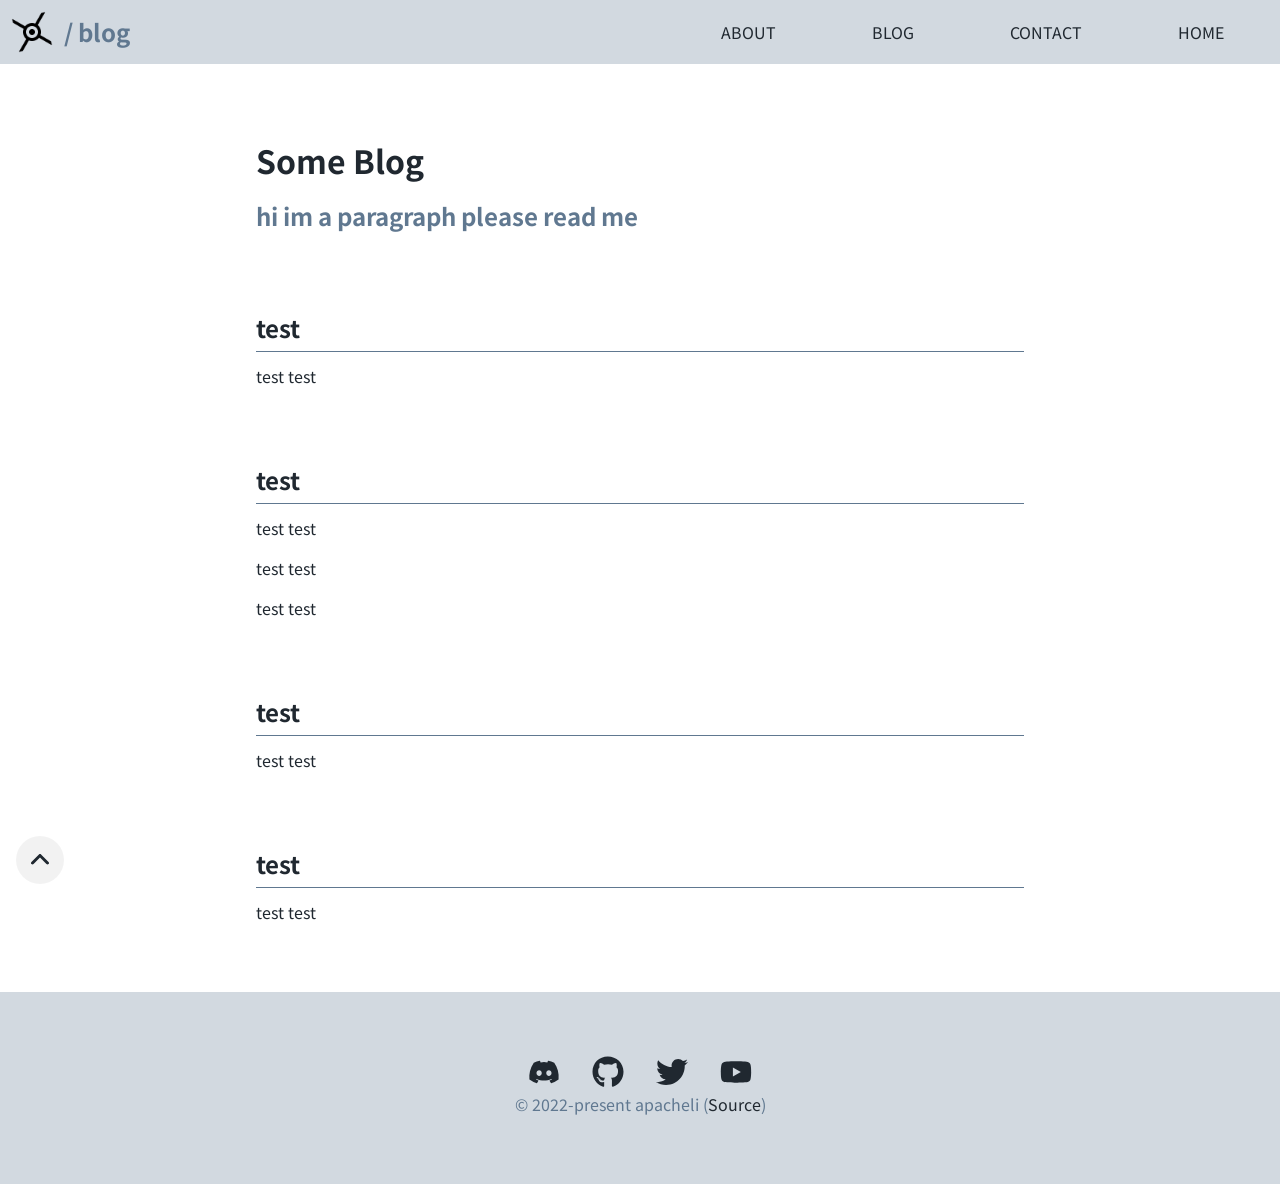
<file: blog/some-blog.html>
<!DOCTYPE html>
<html>

<head>
  <title>Some Blog - blog / apacheli</title>

  <link rel="icon" href="/assets/favicon.png" />
  <link rel="stylesheet" href="/index.css" />

  <meta name="viewport" content="width=device-width, initial-scale=1" />

  <meta property="og:description" content="hi im a paragraph please read me" />
  <meta property="og:image" content="https://apache.li/assets/portrait.png" />
  <meta property="og:title" content="Some Blog" />
  <meta property="og:type" content="website" />
  <meta property="og:url" content="https://apache.li/" />
</head>

<body>
  <div class="content">
    <header class="title">
      <h1>Some Blog</h1>
      <h2>hi im a paragraph please read me</h2>
    </header>

    <div class="text top-mg">
      <section>
        <h2>test</h2>
        <p>test test</p>
      </section>
      <section>
        <h2>test</h2>
        <p>test test</p>
        <p>test test</p>
        <p>test test</p>
      </section>
      <section>
        <h2>test</h2>
        <p>test test</p>
      </section>
      <section>
        <h2>test</h2>
        <p>test test</p>
      </section>
    </div>
  </div>

  <a class="scroll-to-top" href="#">
    <svg xmlns="http://www.w3.org/2000/svg" height="1em" viewBox="0 0 448 512">
      <path d="M201.4 137.4c12.5-12.5 32.8-12.5 45.3 0l160 160c12.5 12.5 12.5 32.8 0 45.3s-32.8 12.5-45.3 0L224 205.3 86.6 342.6c-12.5 12.5-32.8 12.5-45.3 0s-12.5-32.8 0-45.3l160-160z" />
    </svg>
  </a>

  <footer class="ft top-mg">
    <ul class="socials">
      <!-- Discord -->
      <li>
        <a href="https://discord.com/users/460612586061430806">
          <svg xmlns="http://www.w3.org/2000/svg" height="1em" viewBox="0 0 640 512">
            <path d="M524.531,69.836a1.5,1.5,0,0,0-.764-.7A485.065,485.065,0,0,0,404.081,32.03a1.816,1.816,0,0,0-1.923.91,337.461,337.461,0,0,0-14.9,30.6,447.848,447.848,0,0,0-134.426,0,309.541,309.541,0,0,0-15.135-30.6,1.89,1.89,0,0,0-1.924-.91A483.689,483.689,0,0,0,116.085,69.137a1.712,1.712,0,0,0-.788.676C39.068,183.651,18.186,294.69,28.43,404.354a2.016,2.016,0,0,0,.765,1.375A487.666,487.666,0,0,0,176.02,479.918a1.9,1.9,0,0,0,2.063-.676A348.2,348.2,0,0,0,208.12,430.4a1.86,1.86,0,0,0-1.019-2.588,321.173,321.173,0,0,1-45.868-21.853,1.885,1.885,0,0,1-.185-3.126c3.082-2.309,6.166-4.711,9.109-7.137a1.819,1.819,0,0,1,1.9-.256c96.229,43.917,200.41,43.917,295.5,0a1.812,1.812,0,0,1,1.924.233c2.944,2.426,6.027,4.851,9.132,7.16a1.884,1.884,0,0,1-.162,3.126,301.407,301.407,0,0,1-45.89,21.83,1.875,1.875,0,0,0-1,2.611,391.055,391.055,0,0,0,30.014,48.815,1.864,1.864,0,0,0,2.063.7A486.048,486.048,0,0,0,610.7,405.729a1.882,1.882,0,0,0,.765-1.352C623.729,277.594,590.933,167.465,524.531,69.836ZM222.491,337.58c-28.972,0-52.844-26.587-52.844-59.239S193.056,219.1,222.491,219.1c29.665,0,53.306,26.82,52.843,59.239C275.334,310.993,251.924,337.58,222.491,337.58Zm195.38,0c-28.971,0-52.843-26.587-52.843-59.239S388.437,219.1,417.871,219.1c29.667,0,53.307,26.82,52.844,59.239C470.715,310.993,447.538,337.58,417.871,337.58Z" />
          </svg>
        </a>
      </li>
      <!-- GitHub -->
      <li>
        <a href="https://github.com/apacheli">
          <svg xmlns="http://www.w3.org/2000/svg" height="1em" viewBox="0 0 496 512">
            <path d="M165.9 397.4c0 2-2.3 3.6-5.2 3.6-3.3.3-5.6-1.3-5.6-3.6 0-2 2.3-3.6 5.2-3.6 3-.3 5.6 1.3 5.6 3.6zm-31.1-4.5c-.7 2 1.3 4.3 4.3 4.9 2.6 1 5.6 0 6.2-2s-1.3-4.3-4.3-5.2c-2.6-.7-5.5.3-6.2 2.3zm44.2-1.7c-2.9.7-4.9 2.6-4.6 4.9.3 2 2.9 3.3 5.9 2.6 2.9-.7 4.9-2.6 4.6-4.6-.3-1.9-3-3.2-5.9-2.9zM244.8 8C106.1 8 0 113.3 0 252c0 110.9 69.8 205.8 169.5 239.2 12.8 2.3 17.3-5.6 17.3-12.1 0-6.2-.3-40.4-.3-61.4 0 0-70 15-84.7-29.8 0 0-11.4-29.1-27.8-36.6 0 0-22.9-15.7 1.6-15.4 0 0 24.9 2 38.6 25.8 21.9 38.6 58.6 27.5 72.9 20.9 2.3-16 8.8-27.1 16-33.7-55.9-6.2-112.3-14.3-112.3-110.5 0-27.5 7.6-41.3 23.6-58.9-2.6-6.5-11.1-33.3 2.6-67.9 20.9-6.5 69 27 69 27 20-5.6 41.5-8.5 62.8-8.5s42.8 2.9 62.8 8.5c0 0 48.1-33.6 69-27 13.7 34.7 5.2 61.4 2.6 67.9 16 17.7 25.8 31.5 25.8 58.9 0 96.5-58.9 104.2-114.8 110.5 9.2 7.9 17 22.9 17 46.4 0 33.7-.3 75.4-.3 83.6 0 6.5 4.6 14.4 17.3 12.1C428.2 457.8 496 362.9 496 252 496 113.3 383.5 8 244.8 8zM97.2 352.9c-1.3 1-1 3.3.7 5.2 1.6 1.6 3.9 2.3 5.2 1 1.3-1 1-3.3-.7-5.2-1.6-1.6-3.9-2.3-5.2-1zm-10.8-8.1c-.7 1.3.3 2.9 2.3 3.9 1.6 1 3.6.7 4.3-.7.7-1.3-.3-2.9-2.3-3.9-2-.6-3.6-.3-4.3.7zm32.4 35.6c-1.6 1.3-1 4.3 1.3 6.2 2.3 2.3 5.2 2.6 6.5 1 1.3-1.3.7-4.3-1.3-6.2-2.2-2.3-5.2-2.6-6.5-1zm-11.4-14.7c-1.6 1-1.6 3.6 0 5.9 1.6 2.3 4.3 3.3 5.6 2.3 1.6-1.3 1.6-3.9 0-6.2-1.4-2.3-4-3.3-5.6-2z" />
          </svg>
        </a>
      </li>
      <!-- Twitter -->
      <li>
        <a href="https://twitter.com/apacheopteryx">
          <svg xmlns="http://www.w3.org/2000/svg" height="1em" viewBox="0 0 512 512">
            <path d="M459.37 151.716c.325 4.548.325 9.097.325 13.645 0 138.72-105.583 298.558-298.558 298.558-59.452 0-114.68-17.219-161.137-47.106 8.447.974 16.568 1.299 25.34 1.299 49.055 0 94.213-16.568 130.274-44.832-46.132-.975-84.792-31.188-98.112-72.772 6.498.974 12.995 1.624 19.818 1.624 9.421 0 18.843-1.3 27.614-3.573-48.081-9.747-84.143-51.98-84.143-102.985v-1.299c13.969 7.797 30.214 12.67 47.431 13.319-28.264-18.843-46.781-51.005-46.781-87.391 0-19.492 5.197-37.36 14.294-52.954 51.655 63.675 129.3 105.258 216.365 109.807-1.624-7.797-2.599-15.918-2.599-24.04 0-57.828 46.782-104.934 104.934-104.934 30.213 0 57.502 12.67 76.67 33.137 23.715-4.548 46.456-13.32 66.599-25.34-7.798 24.366-24.366 44.833-46.132 57.827 21.117-2.273 41.584-8.122 60.426-16.243-14.292 20.791-32.161 39.308-52.628 54.253z" />
          </svg>
        </a>
      </li>
      <!-- YouTube -->
      <li>
        <a href="https://youtube.com/@apacheli">
          <svg xmlns="http://www.w3.org/2000/svg" height="1em" viewBox="0 0 576 512">
            <path d="M549.655 124.083c-6.281-23.65-24.787-42.276-48.284-48.597C458.781 64 288 64 288 64S117.22 64 74.629 75.486c-23.497 6.322-42.003 24.947-48.284 48.597-11.412 42.867-11.412 132.305-11.412 132.305s0 89.438 11.412 132.305c6.281 23.65 24.787 41.5 48.284 47.821C117.22 448 288 448 288 448s170.78 0 213.371-11.486c23.497-6.321 42.003-24.171 48.284-47.821 11.412-42.867 11.412-132.305 11.412-132.305s0-89.438-11.412-132.305zm-317.51 213.508V175.185l142.739 81.205-142.739 81.201z" />
          </svg>
        </a>
      </li>
    </ul>
    <p>© 2022-present apacheli (<a href="https://github.com/apacheli/apache.li">Source</a>)</p>
  </footer>

  <header class="hd">
    <a class="logo" href="/">
      <div class="logo-icon"></div>
      <h2 class="logo-text">/ blog</h2>
    </a>

    <input type="checkbox" id="menu-button" />
    <!-- ≡ -->
    <label for="menu-button" class="nm-button">
      <svg xmlns="http://www.w3.org/2000/svg" height="1em" viewBox="0 0 448 512">
        <path d="M0 96C0 78.3 14.3 64 32 64H416c17.7 0 32 14.3 32 32s-14.3 32-32 32H32C14.3 128 0 113.7 0 96zM0 256c0-17.7 14.3-32 32-32H416c17.7 0 32 14.3 32 32s-14.3 32-32 32H32c-17.7 0-32-14.3-32-32zM448 416c0 17.7-14.3 32-32 32H32c-17.7 0-32-14.3-32-32s14.3-32 32-32H416c17.7 0 32 14.3 32 32z" />
      </svg>
    </label>

    <nav class="navigator">
      <ul>
        <li><a href="/about">ABOUT</a></li>
        <li><a href="/blog">BLOG</a></li>
        <li><a href="/contact">CONTACT</a></li>
        <li><a href="/">HOME</a></li>
      </ul>
    </nav>

    <!-- x -->
    <label for="menu-button" class="nm-button x-button">
      <svg xmlns="http://www.w3.org/2000/svg" height="1em" viewBox="0 0 384 512">
        <path d="M342.6 150.6c12.5-12.5 12.5-32.8 0-45.3s-32.8-12.5-45.3 0L192 210.7 86.6 105.4c-12.5-12.5-32.8-12.5-45.3 0s-12.5 32.8 0 45.3L146.7 256 41.4 361.4c-12.5 12.5-12.5 32.8 0 45.3s32.8 12.5 45.3 0L192 301.3 297.4 406.6c12.5 12.5 32.8 12.5 45.3 0s12.5-32.8 0-45.3L237.3 256 342.6 150.6z" />
      </svg>
    </label>
  </header>
</body>

</html>
</file>
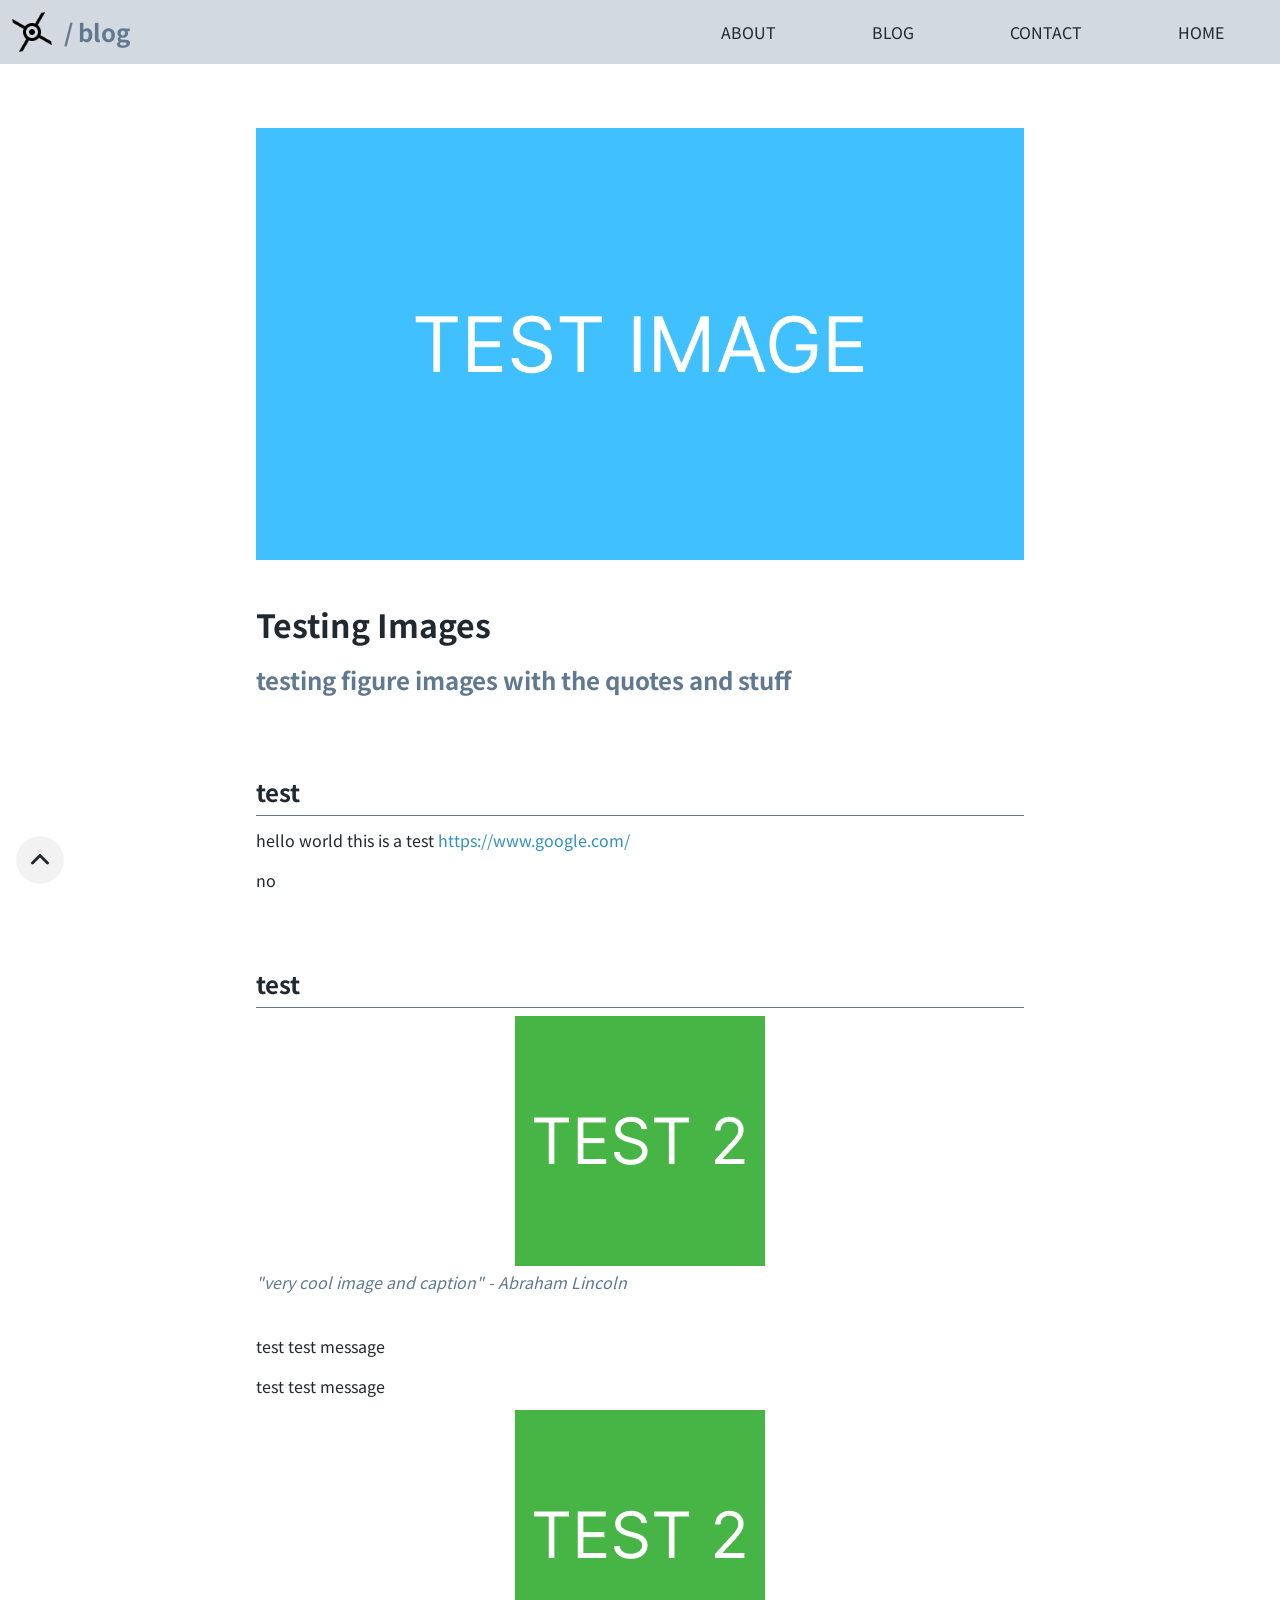
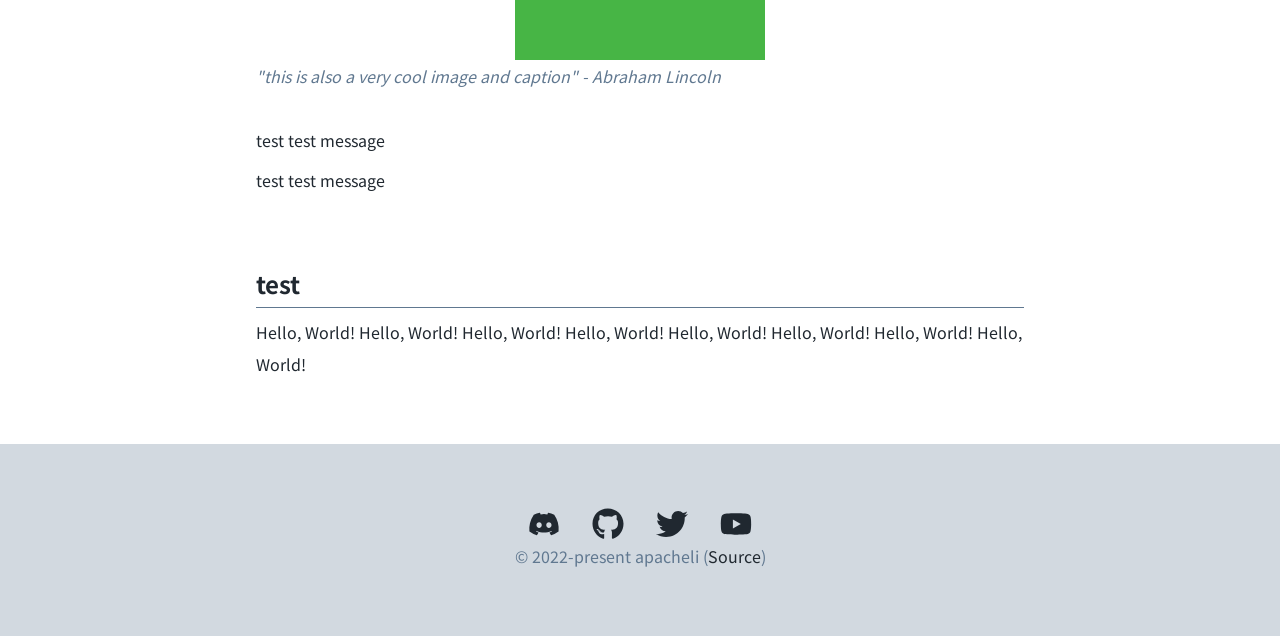
<file: blog/testing-images.html>
<!DOCTYPE html>
<html>

<head>
  <title>Testing Images - blog / apacheli</title>

  <link rel="icon" href="/assets/favicon.png" />
  <link rel="stylesheet" href="/index.css" />

  <meta name="viewport" content="width=device-width, initial-scale=1" />

  <meta property="og:description" content="testing figure images with the quotes and stuff" />
  <meta property="og:image" content="https://apache.li/assets/portrait.png" />
  <meta property="og:title" content="Testing Images" />
  <meta property="og:type" content="website" />
  <meta property="og:url" content="https://apache.li/" />
</head>

<body>
  <div class="content">
    <header class="title">
      <figure>
        <img src="/blog/testing-images/test.png" alt="a test image" />
      </figure>
      <h1>Testing Images</h1>
      <h2>testing figure images with the quotes and stuff</h2>
    </header>

    <div class="text top-mg">
      <section>
        <h2>test</h2>
        <p>hello world this is a test <a href="https://www.google.com/">https://www.google.com/</a></p>
        <p>no</p>
      </section>

      <section>
        <h2>test</h2>
        <figure>
          <img src="/blog/testing-images/test_2.png" alt="a test image" />
          <figcaption>"very cool image and caption" - Abraham Lincoln</figcaption>
        </figure>
        <p>test test message</p>
        <p>test test message</p>
        <figure>
          <img src="/blog/testing-images/test_2.png" alt="a test image" />
          <figcaption>"this is also a very cool image and caption" - Abraham Lincoln</figcaption>
        </figure>
        <p>test test message</p>
        <p>test test message</p>
      </section>

      <section>
        <h2>test</h2>
        <p>Hello, World! Hello, World! Hello, World! Hello, World! Hello, World! Hello, World! Hello, World! Hello, World!</p>
      </section>
    </div>
  </div>

  <a class="scroll-to-top" href="#">
    <svg xmlns="http://www.w3.org/2000/svg" height="1em" viewBox="0 0 448 512">
      <path d="M201.4 137.4c12.5-12.5 32.8-12.5 45.3 0l160 160c12.5 12.5 12.5 32.8 0 45.3s-32.8 12.5-45.3 0L224 205.3 86.6 342.6c-12.5 12.5-32.8 12.5-45.3 0s-12.5-32.8 0-45.3l160-160z" />
    </svg>
  </a>

  <footer class="ft top-mg">
    <ul class="socials">
      <!-- Discord -->
      <li>
        <a href="https://discord.com/users/460612586061430806">
          <svg xmlns="http://www.w3.org/2000/svg" height="1em" viewBox="0 0 640 512">
            <path d="M524.531,69.836a1.5,1.5,0,0,0-.764-.7A485.065,485.065,0,0,0,404.081,32.03a1.816,1.816,0,0,0-1.923.91,337.461,337.461,0,0,0-14.9,30.6,447.848,447.848,0,0,0-134.426,0,309.541,309.541,0,0,0-15.135-30.6,1.89,1.89,0,0,0-1.924-.91A483.689,483.689,0,0,0,116.085,69.137a1.712,1.712,0,0,0-.788.676C39.068,183.651,18.186,294.69,28.43,404.354a2.016,2.016,0,0,0,.765,1.375A487.666,487.666,0,0,0,176.02,479.918a1.9,1.9,0,0,0,2.063-.676A348.2,348.2,0,0,0,208.12,430.4a1.86,1.86,0,0,0-1.019-2.588,321.173,321.173,0,0,1-45.868-21.853,1.885,1.885,0,0,1-.185-3.126c3.082-2.309,6.166-4.711,9.109-7.137a1.819,1.819,0,0,1,1.9-.256c96.229,43.917,200.41,43.917,295.5,0a1.812,1.812,0,0,1,1.924.233c2.944,2.426,6.027,4.851,9.132,7.16a1.884,1.884,0,0,1-.162,3.126,301.407,301.407,0,0,1-45.89,21.83,1.875,1.875,0,0,0-1,2.611,391.055,391.055,0,0,0,30.014,48.815,1.864,1.864,0,0,0,2.063.7A486.048,486.048,0,0,0,610.7,405.729a1.882,1.882,0,0,0,.765-1.352C623.729,277.594,590.933,167.465,524.531,69.836ZM222.491,337.58c-28.972,0-52.844-26.587-52.844-59.239S193.056,219.1,222.491,219.1c29.665,0,53.306,26.82,52.843,59.239C275.334,310.993,251.924,337.58,222.491,337.58Zm195.38,0c-28.971,0-52.843-26.587-52.843-59.239S388.437,219.1,417.871,219.1c29.667,0,53.307,26.82,52.844,59.239C470.715,310.993,447.538,337.58,417.871,337.58Z" />
          </svg>
        </a>
      </li>
      <!-- GitHub -->
      <li>
        <a href="https://github.com/apacheli">
          <svg xmlns="http://www.w3.org/2000/svg" height="1em" viewBox="0 0 496 512">
            <path d="M165.9 397.4c0 2-2.3 3.6-5.2 3.6-3.3.3-5.6-1.3-5.6-3.6 0-2 2.3-3.6 5.2-3.6 3-.3 5.6 1.3 5.6 3.6zm-31.1-4.5c-.7 2 1.3 4.3 4.3 4.9 2.6 1 5.6 0 6.2-2s-1.3-4.3-4.3-5.2c-2.6-.7-5.5.3-6.2 2.3zm44.2-1.7c-2.9.7-4.9 2.6-4.6 4.9.3 2 2.9 3.3 5.9 2.6 2.9-.7 4.9-2.6 4.6-4.6-.3-1.9-3-3.2-5.9-2.9zM244.8 8C106.1 8 0 113.3 0 252c0 110.9 69.8 205.8 169.5 239.2 12.8 2.3 17.3-5.6 17.3-12.1 0-6.2-.3-40.4-.3-61.4 0 0-70 15-84.7-29.8 0 0-11.4-29.1-27.8-36.6 0 0-22.9-15.7 1.6-15.4 0 0 24.9 2 38.6 25.8 21.9 38.6 58.6 27.5 72.9 20.9 2.3-16 8.8-27.1 16-33.7-55.9-6.2-112.3-14.3-112.3-110.5 0-27.5 7.6-41.3 23.6-58.9-2.6-6.5-11.1-33.3 2.6-67.9 20.9-6.5 69 27 69 27 20-5.6 41.5-8.5 62.8-8.5s42.8 2.9 62.8 8.5c0 0 48.1-33.6 69-27 13.7 34.7 5.2 61.4 2.6 67.9 16 17.7 25.8 31.5 25.8 58.9 0 96.5-58.9 104.2-114.8 110.5 9.2 7.9 17 22.9 17 46.4 0 33.7-.3 75.4-.3 83.6 0 6.5 4.6 14.4 17.3 12.1C428.2 457.8 496 362.9 496 252 496 113.3 383.5 8 244.8 8zM97.2 352.9c-1.3 1-1 3.3.7 5.2 1.6 1.6 3.9 2.3 5.2 1 1.3-1 1-3.3-.7-5.2-1.6-1.6-3.9-2.3-5.2-1zm-10.8-8.1c-.7 1.3.3 2.9 2.3 3.9 1.6 1 3.6.7 4.3-.7.7-1.3-.3-2.9-2.3-3.9-2-.6-3.6-.3-4.3.7zm32.4 35.6c-1.6 1.3-1 4.3 1.3 6.2 2.3 2.3 5.2 2.6 6.5 1 1.3-1.3.7-4.3-1.3-6.2-2.2-2.3-5.2-2.6-6.5-1zm-11.4-14.7c-1.6 1-1.6 3.6 0 5.9 1.6 2.3 4.3 3.3 5.6 2.3 1.6-1.3 1.6-3.9 0-6.2-1.4-2.3-4-3.3-5.6-2z" />
          </svg>
        </a>
      </li>
      <!-- Twitter -->
      <li>
        <a href="https://twitter.com/apacheopteryx">
          <svg xmlns="http://www.w3.org/2000/svg" height="1em" viewBox="0 0 512 512">
            <path d="M459.37 151.716c.325 4.548.325 9.097.325 13.645 0 138.72-105.583 298.558-298.558 298.558-59.452 0-114.68-17.219-161.137-47.106 8.447.974 16.568 1.299 25.34 1.299 49.055 0 94.213-16.568 130.274-44.832-46.132-.975-84.792-31.188-98.112-72.772 6.498.974 12.995 1.624 19.818 1.624 9.421 0 18.843-1.3 27.614-3.573-48.081-9.747-84.143-51.98-84.143-102.985v-1.299c13.969 7.797 30.214 12.67 47.431 13.319-28.264-18.843-46.781-51.005-46.781-87.391 0-19.492 5.197-37.36 14.294-52.954 51.655 63.675 129.3 105.258 216.365 109.807-1.624-7.797-2.599-15.918-2.599-24.04 0-57.828 46.782-104.934 104.934-104.934 30.213 0 57.502 12.67 76.67 33.137 23.715-4.548 46.456-13.32 66.599-25.34-7.798 24.366-24.366 44.833-46.132 57.827 21.117-2.273 41.584-8.122 60.426-16.243-14.292 20.791-32.161 39.308-52.628 54.253z" />
          </svg>
        </a>
      </li>
      <!-- YouTube -->
      <li>
        <a href="https://youtube.com/@apacheli">
          <svg xmlns="http://www.w3.org/2000/svg" height="1em" viewBox="0 0 576 512">
            <path d="M549.655 124.083c-6.281-23.65-24.787-42.276-48.284-48.597C458.781 64 288 64 288 64S117.22 64 74.629 75.486c-23.497 6.322-42.003 24.947-48.284 48.597-11.412 42.867-11.412 132.305-11.412 132.305s0 89.438 11.412 132.305c6.281 23.65 24.787 41.5 48.284 47.821C117.22 448 288 448 288 448s170.78 0 213.371-11.486c23.497-6.321 42.003-24.171 48.284-47.821 11.412-42.867 11.412-132.305 11.412-132.305s0-89.438-11.412-132.305zm-317.51 213.508V175.185l142.739 81.205-142.739 81.201z" />
          </svg>
        </a>
      </li>
    </ul>
    <p>© 2022-present apacheli (<a href="https://github.com/apacheli/apache.li">Source</a>)</p>
  </footer>

  <header class="hd">
    <a class="logo" href="/">
      <div class="logo-icon"></div>
      <h2 class="logo-text">/ blog</h2>
    </a>

    <input type="checkbox" id="menu-button" />
    <!-- ≡ -->
    <label for="menu-button" class="nm-button">
      <svg xmlns="http://www.w3.org/2000/svg" height="1em" viewBox="0 0 448 512">
        <path d="M0 96C0 78.3 14.3 64 32 64H416c17.7 0 32 14.3 32 32s-14.3 32-32 32H32C14.3 128 0 113.7 0 96zM0 256c0-17.7 14.3-32 32-32H416c17.7 0 32 14.3 32 32s-14.3 32-32 32H32c-17.7 0-32-14.3-32-32zM448 416c0 17.7-14.3 32-32 32H32c-17.7 0-32-14.3-32-32s14.3-32 32-32H416c17.7 0 32 14.3 32 32z" />
      </svg>
    </label>

    <nav class="navigator">
      <ul>
        <li><a href="/about">ABOUT</a></li>
        <li><a href="/blog">BLOG</a></li>
        <li><a href="/contact">CONTACT</a></li>
        <li><a href="/">HOME</a></li>
      </ul>
    </nav>

    <!-- x -->
    <label for="menu-button" class="nm-button x-button">
      <svg xmlns="http://www.w3.org/2000/svg" height="1em" viewBox="0 0 384 512">
        <path d="M342.6 150.6c12.5-12.5 12.5-32.8 0-45.3s-32.8-12.5-45.3 0L192 210.7 86.6 105.4c-12.5-12.5-32.8-12.5-45.3 0s-12.5 32.8 0 45.3L146.7 256 41.4 361.4c-12.5 12.5-12.5 32.8 0 45.3s32.8 12.5 45.3 0L192 301.3 297.4 406.6c12.5 12.5 32.8 12.5 45.3 0s12.5-32.8 0-45.3L237.3 256 342.6 150.6z" />
      </svg>
    </label>
  </header>
</body>

</html>
</file>
<file: index.css>
@import url("https://fonts.googleapis.com/css2?family=Noto+Sans+JP&display=swap");

:root {
  --bg: #101418;
  --bg-nav: #080a0c;
  --light: #ffffff0d;
  --nmbt: background-color var(--time), fill var(--time);
  --subtext: #787c80;
  --text: #f0f8ff;
  --theme: #40c0ff;
  --time: .25s;
}

::selection {
  background: var(--theme);
  color: #ffffff;
}

html {
  box-sizing: border-box;
  scroll-behavior: smooth;
}

*,
::after,
::before {
  box-sizing: inherit;
}

body {
  background-color: var(--bg);
  font-family: "Noto Sans JP", sans-serif;
  margin: 0;
}

input {
  display: none;
}

a,
figcaption,
h1,
h2,
li,
p {
  color: var(--text);
  line-height: 2;
  margin: 0;
}

a {
  text-decoration: none;
}

p a:hover {
  text-decoration: underline;
}

figure {
  margin: 0 0 2rem 0;
}

figure img {
  display: block;
  height: auto;
  margin: auto;
  max-width: 100%;
}

figcaption {
  color: var(--subtext);
  font-style: italic;
}

svg {
  height: inherit;
  width: inherit;
}

ul {
  list-style: none;
  margin: 0;
  padding: 0;
}

.hd {
  align-items: center;
  background-color: var(--bg-nav);
  display: flex;
  height: 4rem;
  justify-content: space-between;
  position: fixed;
  top: 0;
  width: 100%;
}

.logo {
  align-items: center;
  display: flex;
  margin-left: .5rem;
}

.logo-icon {
  background: no-repeat center/cover url("/assets/favicon.png");
  height: 3rem;
  width: 3rem;
}

.logo-text {
  color: var(--subtext);
  margin-left: .5rem;
}

.logo:hover>.logo-icon {
  animation: 2.5s linear infinite logo-rotate;
}

@keyframes logo-rotate {
  from {
    transform: rotate(0deg);
  }

  to {
    transform: rotate(360deg);
  }
}

.navigator {
  margin-right: .5rem;
}

.navigator ul {
  display: flex;
  height: 100%;
  margin: 0;
}

.navigator a {
  border-radius: 1rem;
  padding: .5rem 3rem;
  position: relative;
  transition: background-color var(--time), color var(--time);
}

.navigator a:hover {
  background-color: var(--light);
  color: var(--theme);
}

.navigator a::after {
  background-color: var(--theme);
  border-radius: .125rem;
  bottom: -.75rem;
  content: "";
  height: .25rem;
  left: 0;
  position: absolute;
  transition: width var(--time);
  width: 0;
}

.navigator a:hover::after {
  width: 100%;
}

.nm-button {
  border-radius: .25rem;
  cursor: pointer;
  display: none;
  fill: var(--text);
  height: 2rem;
  position: absolute;
  right: .75rem;
  transition: var(--nmbt);
  width: 2rem;
}

.nm-button:hover {
  background-color: var(--light);
  fill: var(--theme);
}

.ft {
  background-color: var(--bg-nav);
  padding: 4rem 0;
  text-align: center;
}

.socials {
  border-radius: .5rem;
  display: flex;
  gap: 2rem;
  justify-content: center;
  margin: 0;
}

.socials a {
  border-radius: .25rem;
  display: block;
  fill: var(--text);
  height: 2rem;
  width: 2rem;
}

.ft p {
  color: var(--subtext);
}

.scroll-to-top {
  background-color: var(--light);
  border-radius: 50%;
  bottom: 1rem;
  fill: var(--text);
  height: 3rem;
  left: 1rem;
  position: fixed;
  width: 3rem;
}

.scroll-to-top svg {
  height: 50%;
  margin: 25% 0 0 25%;
  width: 50%;
}

.content {
  margin: 8rem auto 0;
  max-width: 90%;
  width: 48rem;
}

.top-mg {
  margin: 4rem auto 0;
}

.tc {
  text-align: center;
}

.title h2 {
  color: var(--subtext);
}

.portrait {
  aspect-ratio: 1/1;
  background: center/cover no-repeat url("/assets/portrait.png");
  border: .5rem solid var(--text);
  border-radius: 50%;
  margin: auto;
  max-width: 32rem;
}

.card-list {
  display: grid;
  gap: 2rem;
}

.card {
  border-radius: 1rem;
  padding: 1rem;
}

.card:hover {
  background-color: var(--light);
}

.card p {
  color: var(--subtext);
}

.card span {
  color: var(--theme);
  float: right;
}

.card span::before {
  content: "#";
}

.text a {
  color: var(--theme);
}

.text section {
  margin-top: 4rem;
}

.text p {
  margin-bottom: .5rem;
}

.text h2 {
  margin-bottom: .5rem;
  position: relative;
}

.text h2::before {
  background-color: var(--subtext);
  bottom: 0;
  content: "";
  height: .0625rem;
  left: 0;
  position: absolute;
  width: 100%;
}

.text ul {
  list-style: inside;
  padding: .5rem;
}

code {
  background-color: var(--light);
  border-radius: .5rem;
  color: var(--subtext);
  font-size: 1rem;
  padding: .25rem;
}

@media screen and (max-width: 72rem) {
  .navigator {
    background-color: var(--bg-nav);
    height: 100vh;
    margin: 0;
    position: absolute;
    right: -24rem;
    top: 0;
    width: 24rem;
  }

  .navigator ul {
    flex-direction: column;
    justify-content: space-evenly;
  }

  .navigator a {
    border-radius: 0;
    display: block;
    font-size: 1.5rem;
  }

  .navigator a::after {
    border-radius: 0;
  }

  .nm-button {
    display: block;
  }

  .x-button {
    right: -23.25rem;
  }

  #menu-button:checked~.navigator {
    right: 0;
    transition: right var(--time);
  }

  #menu-button:checked~.x-button {
    right: .75rem;
    transition: var(--nmbt), right var(--time);
  }
}

@media screen and (max-width: 36rem) {
  .navigator {
    right: -100%;
    width: 100%;
  }

  .navigator a {
    text-align: center;
  }

  .x-button {
    right: calc(-100% + .75rem);
  }
}

@media screen and (prefers-color-scheme: light) {
  :root {
    --bg: #ffffff;
    --bg-nav: #d2d9e0;
    --light: #0000000d;
    --subtext: #607890;
    --text: #202830;
    --theme: #3090c0;
  }

  .logo-icon {
    background: no-repeat center/cover url("/assets/favicon-dark.png");
  }

  .logo:hover>.logo-icon {
    animation-direction: reverse;
  }
}
</file>
